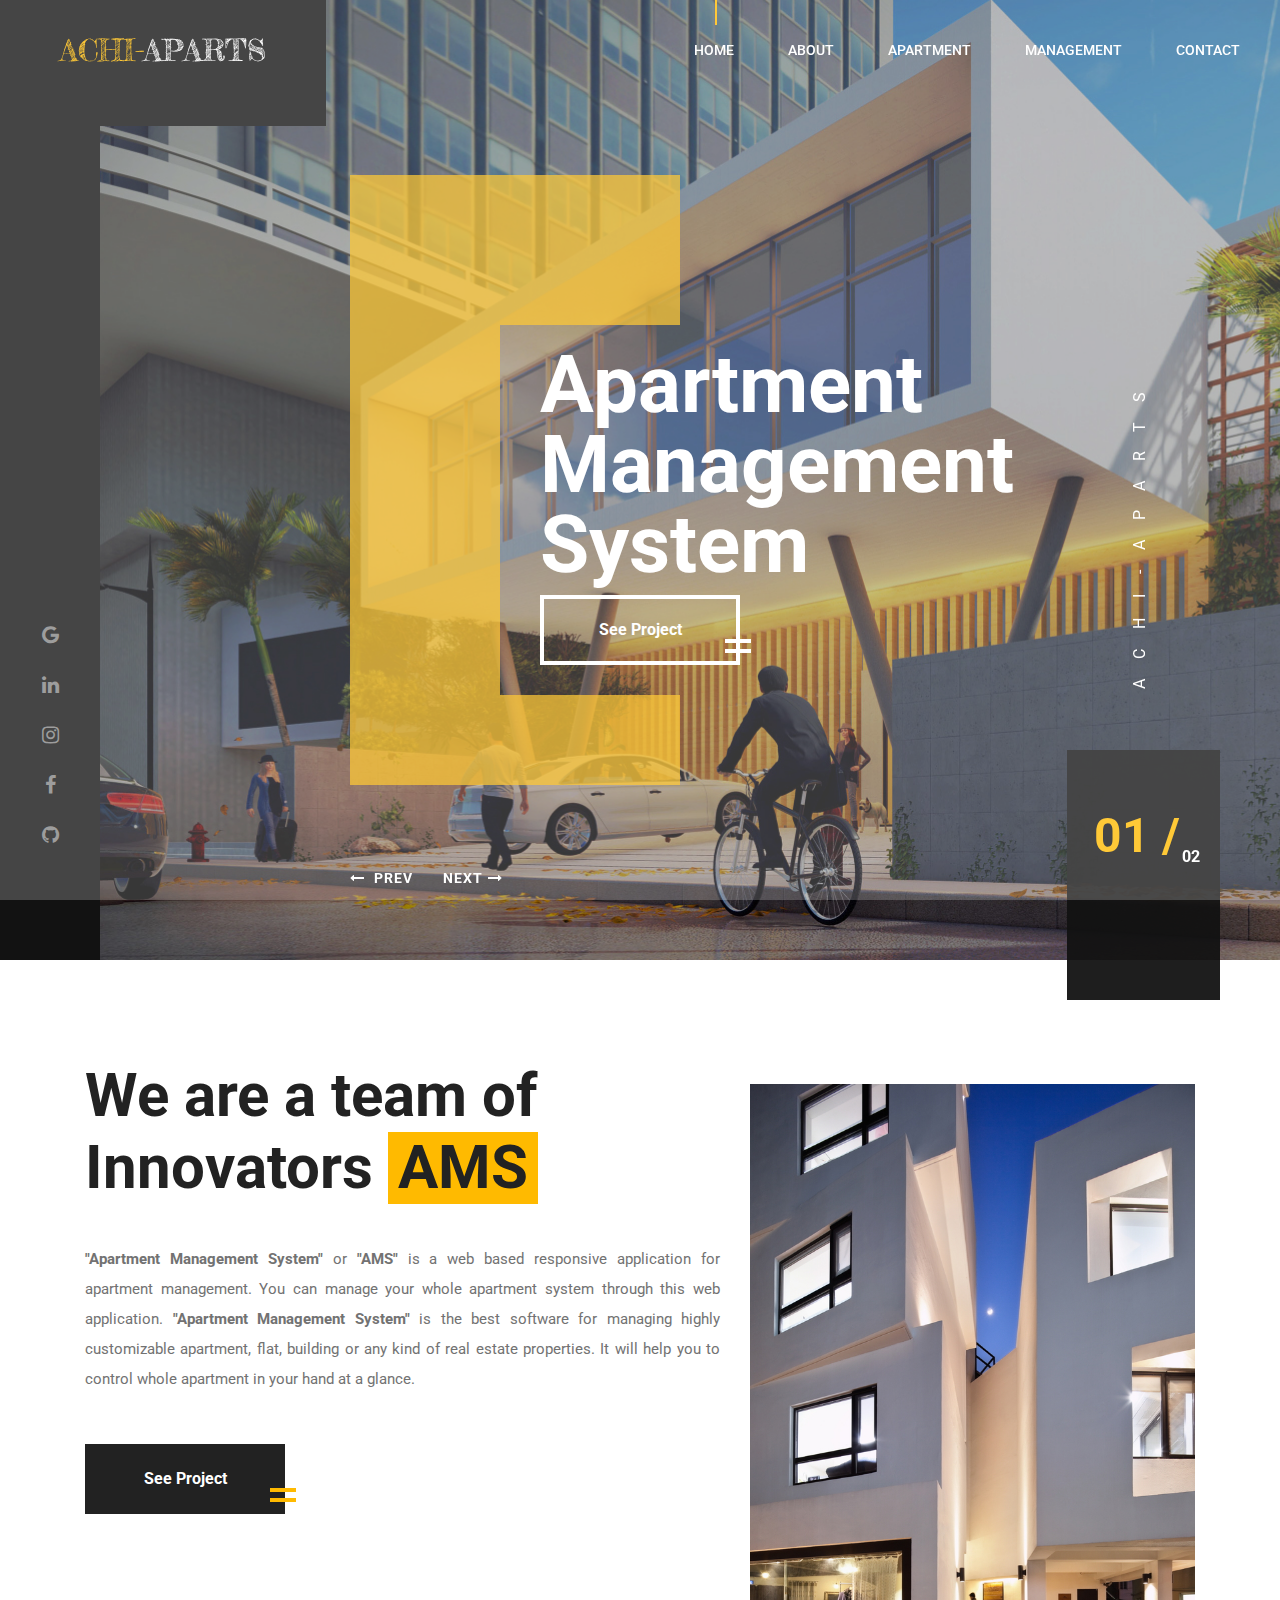
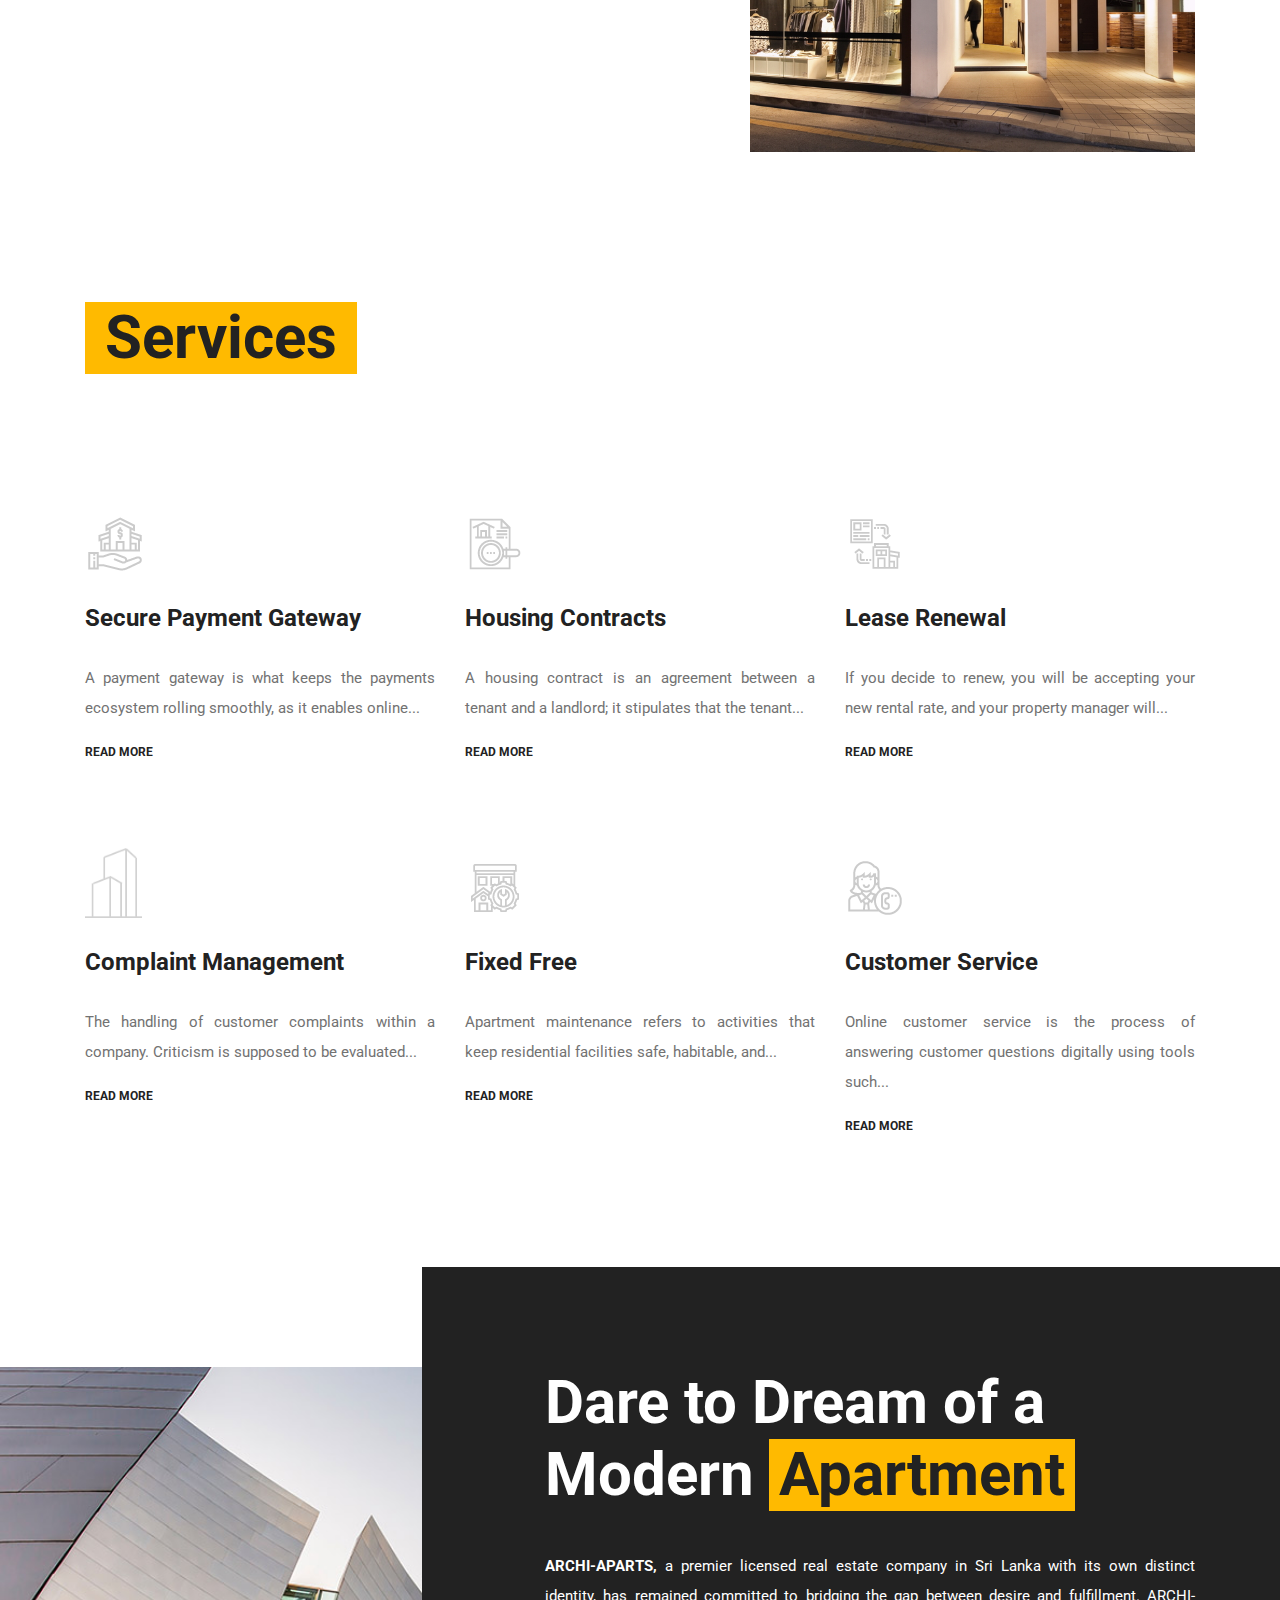
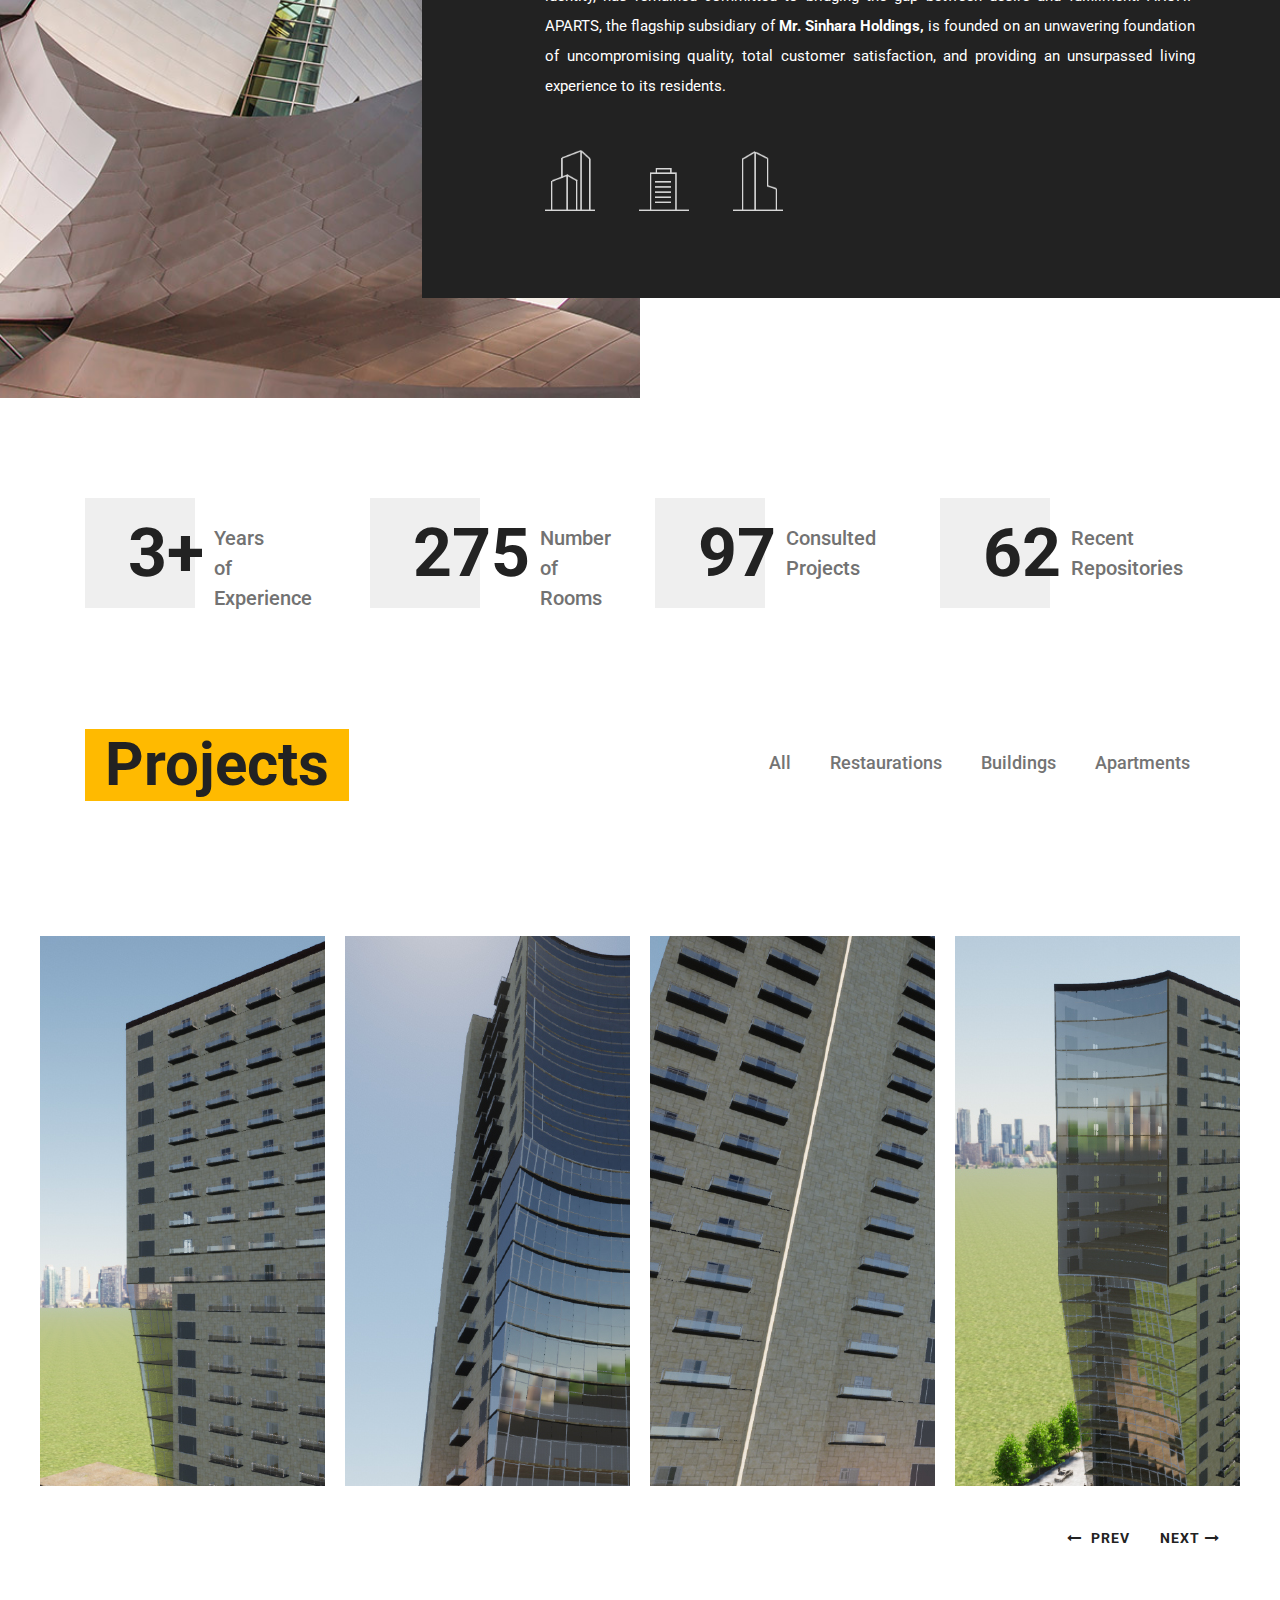
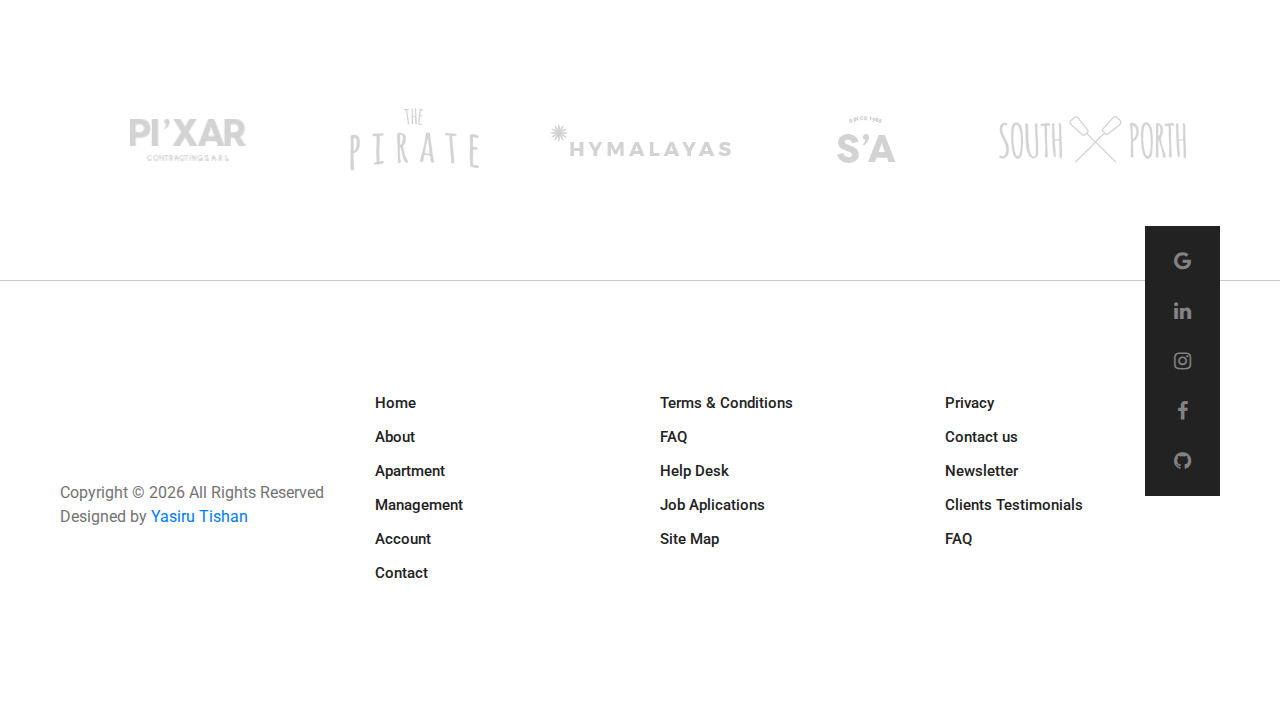
<file: index.html>
<!DOCTYPE html>
<html lang="en">
<head>
<title>ACHI-HOME</title>
	<meta charset="UTF-8">
	<meta name="description" content="Arcade - Architecture Template">
	<meta name="keywords" content="arcade, architecture, onepage, creative, html">
	<meta name="viewport" content="width=device-width, initial-scale=1.0">
	<!-- Favicon -->   
	<link href="img/favicon.ico" rel="shortcut icon"/>

	<!-- Google Fonts -->
	<link href="https://fonts.googleapis.com/css?family=Roboto:300,400,500,700" rel="stylesheet">
	<link href="https://fonts.googleapis.com/css2?family=Fredericka+the+Great&amp;display=swap" rel="stylesheet">

	<!-- Stylesheets -->
	<link rel="stylesheet" href="css/bootstrap.min.css"/>
	<link rel="stylesheet" href="css/font-awesome.min.css"/>
	<link rel="stylesheet" href="css/animate.css"/>
	<link rel="stylesheet" href="css/owl.carousel.css"/>
	<link rel="stylesheet" href="css/style.css"/>


	<!--[if lt IE 9]>
	  <script src="https://oss.maxcdn.com/html5shiv/3.7.2/html5shiv.min.js"></script>
	  <script src="https://oss.maxcdn.com/respond/1.4.2/respond.min.js"></script>
	<![endif]-->

</head>
<body>
	<!-- Page Preloder -->
	<div id="preloder">
		<div class="loader"></div>
	</div>
	
	<!-- Header section start -->   
	<header class="header-area">
		<a href="index.html" class="logo-area" target="_blank">
			<p style="font-family: 'Fredericka the Great', cursive; font-size:30px;"><none style="color:#ffba00;">ACHI-</none><none style="color:#ffffff">APARTS</none></p>  
		</a>
		<div class="nav-switch">
			<i class="fa fa-bars"></i>
		</div>
		<nav class="nav-menu">
			<ul>
				<li class="active"><a href="index.html">Home</a></li>
				<li><a href="about.html">About</a></li>
				<li><a href="apartment.html">Apartment</a></li>
				<li><a href="management.html">Management</a></li>
				<li><a href="contact.html">Contact</a></li>
			</ul>
		</nav>
	</header>
	<!-- Header section end -->   


	<!-- Hero section start -->
	<section class="hero-section">
		<!-- left social link ber -->
		<div class="left-bar">
			<div class="left-bar-content">
				<div class="social-links">
					<a href="mailto:mr.sinhara@gmail.com" target="_blank"><i class="fa fa-google"></i></a>
					<a href="https://www.linkedin.com/company/archi-tect" target="_blank"><i class="fa fa-linkedin"></i></a>
					<a href="https://www.instagram.com/mr.sinhara" target="_blank"><i class="fa fa-instagram"></i></a>
					<a href="https://www.facebook.com/architect.sinhara" target="_blank"><i class="fa fa-facebook"></i></a>
					<a href="https://github.com/mrsinhara" target="_blank"><i class="fa fa-github"></i></a>
				</div>
			</div>
		</div>
		<!-- hero slider area -->
		<div class="hero-slider">
			<div class="hero-slide-item set-bg" data-setbg="img/e.jpg">
				<div class="slide-inner">
					<div class="slide-content">
						<h2>Apartment <br>Management <br>System</h2>
					<a href="#" class="site-btn sb-light">See Project</a>
					</div>	
				</div>
			</div>	
			<div class="hero-slide-item set-bg" data-setbg="img/a.jpg">
				<div class="slide-inner">
					<div class="slide-content">
						<h2>Complaint <br>Management <br>System</h2>
					<a href="#" class="site-btn sb-light">See Project</a>
					</div>	
				</div>
			</div>	
		</div>
		<div class="slide-num-holder" id="snh-1"></div>
		<div class="hero-right-text">ACHI-APARTS</div>
	</section>
	<!-- Hero section end -->


	<!-- Intro section start -->
	<section class="intro-section pt100 pb50">
		<div class="container">
			<div class="row">
				<div class="col-lg-7 intro-text mb-5 mb-lg-0">
					<h2 class="sp-title">We are a team of Innovators <span>AMS</span></h2>
					<p align="justify"><b>"Apartment Management System"</b> or <b>"AMS"</b> is a web based responsive application for apartment management. You can manage your whole apartment system through this web application. <b>"Apartment Management System"</b> is the best software for managing highly customizable apartment, flat, building or any kind of real estate properties. It will help you to control whole apartment in your hand at a glance.</p>
					<a href="#" class="site-btn sb-solid-dark" style="color: white;">See Project</a>
				</div>
				<div class="col-lg-5 pt-4">
					<img src="img/intro.jpg" alt="">
				</div>
			</div>
		</div>
	</section>
	<!-- Intro section end -->


	<!-- Service section start -->
	<section class="service-section spad">
		<div class="container">
			<div class="section-title">
				<h2>Services</h2>
			</div>
			<div class="row">
				<div class="col-lg-4 col-md-6">
					<div class="service-box">
						<div class="sb-icon">
							<div class="sb-img-icon">
								<img src="img/icon/dark/11.png" alt="">
							</div>
						</div>
						<h3>Secure Payment Gateway</h3>
						<p align="justify">A payment gateway is what keeps the payments ecosystem rolling smoothly, as it enables online<span id="dots">...</span><span id="more">  payments for consumers and businesses. If you’re an online merchant, you don’t need to be a payment gateway expert, but it’s worth understanding the basics of how an online payment flows from your customer to your bank account.</span></p>
						<button onclick="myFunction()" id="myBtn" class="readmore">READ MORE</button>
					</div>
				</div>
				<div class="col-lg-4 col-md-6">
					<div class="service-box">
						<div class="sb-icon">
							<div class="sb-img-icon">
								<img src="img/icon/dark/8.png" alt="">
							</div>
						</div>
						<h3>Housing Contracts</h3>
						<p align="justify">A housing contract is an agreement between a tenant and a landlord; it stipulates that the tenant<span id="dots1">...</span><span id="more1"> will pay a certain installment amount for a specified duration, as well as follows certain rules. In exchange, the landlord provides housing and performs services, which could include landscaping and maintenance.</span></p>
						<button onclick="myFunction1()" id="myBtn1" class="readmore">READ MORE</button>
					</div>
				</div>
				<div class="col-lg-4 col-md-6">
					<div class="service-box">
						<div class="sb-icon">
							<div class="sb-img-icon">
								<img src="img/icon/dark/9.png" alt="">
							</div>
						</div>
						<h3>Lease Renewal</h3>
						<p align="justify">If you decide to renew, you will be accepting your new rental rate, and your property manager will<span id="dots2">...</span><span id="more2"> send you a new lease agreement to review and sign. You will not be required to pay any further fees when you renew your lease, such as an application fee, security deposit, or administration fee.</span></p>
						
						<button onclick="myFunction2()" id="myBtn2" class="readmore">READ MORE</button>
					</div>
				</div>
				<div class="col-lg-4 col-md-6">
					<div class="service-box">
						<div class="sb-icon">
							<div class="sb-img-icon">
								<img src="img/icon/dark/4.png" alt="">
							</div>
						</div>
						<h3>Complaint Management</h3>
						<p align="justify">The handling of customer complaints within a company. Criticism is supposed to be evaluated<span id="dots3">...</span><span id="more3"> in a way that is systematic and orderly, and used to create a positive impact. It is also supposed to resolve the issue that prompted the customer's criticism.</span></p>
						<button onclick="myFunction3()" id="myBtn3" class="readmore">READ MORE</button>
					</div>
				</div>
				<div class="col-lg-4 col-md-6">
					<div class="service-box">
						<div class="sb-icon">
							<div class="sb-img-icon">
								<img src="img/icon/dark/10.png" alt="">
							</div>
						</div>
						<h3>Fixed Free</h3>
						<p align="justify">Apartment maintenance refers to activities that keep residential facilities safe, habitable, and<span id="dots4">...</span><span id="more4"> enjoyable. It includes cleaning, groundskeeping, pest control, plumbing, HVAC repairs, and landscaping, among other tasks. Maintenance technicians, apartment supervisors, and apartment managers oversee these routine tasks.</span></p>
						<button onclick="myFunction4()" id="myBtn4" class="readmore">READ MORE</button>
					</div>
				</div>
				<div class="col-lg-4 col-md-6">
					<div class="service-box">
						<div class="sb-icon">
							<div class="sb-img-icon">
								<img src="img/icon/dark/7.png" alt="">
							</div>
						</div>
						<h3>Customer Service</h3>
						<p align="justify">Online customer service is the process of answering customer questions digitally using tools such<span id="dots5">...</span><span id="more5"> as email, social media, live chat, and messaging apps. We provide self-service support, so customers can find their own answers at any time day or night.</span></p>
						<button onclick="myFunction5()" id="myBtn5" class="readmore">READ MORE</button>
					</div>
				</div>
			</div>
		</div>
	</section>
	<!-- Service section end -->



	<!-- CTA section start -->
	<section class="cta-section pt100 pb50">
		<div class="cta-image-box"></div>
		<div class="container">
			<div class="row">
				<div class="col-lg-7 pl-lg-0 offset-lg-5 cta-content">
					<h2 class="sp-title">Dare to Dream of a Modern <span>Apartment</span></h2>
					<p align="justify"><b>ARCHI-APARTS,</b> a premier licensed real estate company in Sri Lanka with its own distinct identity, has remained committed to bridging the gap between desire and fulfillment. ARCHI-APARTS, the flagship subsidiary of <b>Mr. Sinhara Holdings,</b> is founded on an unwavering foundation of uncompromising quality, total customer satisfaction, and providing an unsurpassed living experience to its residents.</p>
					<div class="cta-icons">
						<div class="cta-img-icon">
							<img src="img/icon/light/4.png" alt="">
						</div>
						<div class="cta-img-icon">
							<img src="img/icon/light/5.png" alt="">
						</div>
						<div class="cta-img-icon">
							<img src="img/icon/light/3.png" alt="">
						</div>
					</div>
				</div>
			</div>
		</div>
	</section>
	<!-- CTA section end -->


	<!-- Milestones section Start -->
	<section class="milestones-section spad">
		<div class="container">
			<div class="row">
				<div class="col-lg-3 col-md-6">
					<div class="milestone">
						<h2>3+</h2>
						<p>Years <br>of <br>Experience</p>
					</div>
				</div>
				<div class="col-lg-3 col-md-6">
					<div class="milestone">
						<h2>275</h2>
						<p>Number <br>of <br>Rooms</p>
					</div>
				</div>
				<div class="col-lg-3 col-md-6">
					<div class="milestone">
						<h2>97</h2>
						<p>Consulted<br>Projects</p>
					</div>
				</div>
				<div class="col-lg-3 col-md-6">
					<div class="milestone">
						<h2>62</h2>
						<p>Recent <br>Repositories</p>
					</div>
				</div>
			</div>
		</div>
	</section>
	<!-- Milestones section end -->


	<!-- Projects section start -->
	<div class="projects-section pb50">
		<div class="container">
			<div class="row">
				<div class="col-lg-3">
					<div class="section-title">
						<h1>Projects</h1>
					</div>
				</div>
				<div class="col-lg-9">
					<ul class="projects-filter-nav">
						<li class="btn-filter" data-filter="*">All</li>
						<li class="btn-filter" data-filter=".rest">Restaurations</li>
						<li class="btn-filter" data-filter=".build">Buildings</li>
						<li class="btn-filter" data-filter=".apart">Apartments</li>
					</ul>
				</div>
			</div>
		</div>                      
		<div id="projects-carousel" class="projects-slider">
			<div class="single-project set-bg rest" data-setbg="img/projects/1.jpg">
				<div class="project-content">
					<h2>Biggest <br> Restaurations</h2>
					<p>Jan 19, 2018</p>
					<a href="#" class="seemore">See Project </a>
				</div>
			</div>
			<div class="single-project set-bg build" data-setbg="img/projects/2.jpg">
				<div class="project-content">
					<h2>Office <br> Building</h2>
					<p>Jan 19, 2018</p>
					<a href="#" class="seemore">See Project </a>
				</div>
			</div>
			<div class="single-project set-bg apart" data-setbg="img/projects/3.jpg">
				<div class="project-content">
					<h2>Nice <br> Apartments</h2>
					<p>Jan 19, 2018</p>
					<a href="#" class="seemore">See Project </a>
				</div>
			</div>
			<div class="single-project set-bg rest" data-setbg="img/projects/4.jpg">
				<div class="project-content">
					<h2>Biggest <br> Restaurations</h2>
					<p>Jan 19, 2018</p>
					<a href="#" class="seemore">See Project </a>
				</div>
			</div>
			<div class="single-project set-bg apart" data-setbg="img/projects/2.jpg">
				<div class="project-content">
					<h2>Office <br> Building</h2>
					<p>Jan 19, 2018</p>
					<a href="#" class="seemore">See Project </a>
				</div>
			</div>
		</div>
	</div>
	<!-- Projects section end -->


	<!-- Clients section start -->
	<div class="client-section spad">
		<div class="container">
			<div id="client-carousel" class="client-slider">
				<div class="single-brand">
					<a href="#">
						<img src="img/clients/1.png" alt="">
					</a>
				</div>
				<div class="single-brand">
					<a href="#">
						<img src="img/clients/2.png" alt="">
					</a>
				</div>
				<div class="single-brand">
					<a href="#">
						<img src="img/clients/3.png" alt="">
					</a>
				</div>
				<div class="single-brand">
					<a href="#">
						<img src="img/clients/4.png" alt="">
					</a>
				</div>
				<div class="single-brand">
					<a href="#">
						<img src="img/clients/5.png" alt="">
					</a>
				</div>
			</div>
		</div>
	</div>
	<!-- Clients section end -->


	<!-- Footer section start -->
	<footer class="footer-section">
		<div class="footer-social">
			<div class="social-links">
				<a href="mailto:mr.sinhara@gmail.com" target="_blank"><i class="fa fa-google"></i></a>
				<a href="https://www.linkedin.com/company/archi-tect" target="_blank"><i class="fa fa-linkedin"></i></a>
				<a href="https://www.instagram.com/mr.sinhara" target="_blank"><i class="fa fa-instagram"></i></a>
				<a href="https://www.facebook.com/architect.sinhara" target="_blank"><i class="fa fa-facebook"></i></a>
				<a href="https://github.com/mrsinhara" target="_blank"><i class="fa fa-github"></i></a>
			</div>
		</div>
		<div class="container">
			<div class="row">
				<div class="col-lg-9 offset-lg-3">
					<div class="row">
						<div class="col-md-4">
							<div class="footer-item">
								<ul>
									<li><a href="index.html" target="_blank">Home</a></li>
									<li><a href="about.html" target="_blank">About</a></li>
									<li><a href="apartment.html" target="_blank">Apartment</a></li>
									<li><a href="management.html" target="_blank">Management</a></li>
									<li><a href="account.html" target="_blank">Account</a></li>
									<li><a href="contact.html" target="_blank">Contact</a></li>
								</ul>
							</div>
						</div>
						<div class="col-md-4">
							<div class="footer-item">
								<ul>
									<li><a href="#">Terms &amp; Conditions</a></li>
									<li><a href="#">FAQ</a></li>
									<li><a href="#">Help Desk</a></li>
									<li><a href="#">Job Aplications</a></li>
									<li><a href="#">Site Map</a></li>
								</ul>
							</div>
						</div>
						<div class="col-md-4">
							<div class="footer-item">
								<ul>
									<li><a href="#">Privacy</a></li>
									<li><a href="#">Contact us</a></li>
									<li><a href="#">Newsletter</a></li>
									<li><a href="#">Clients Testimonials</a></li>
									<li><a href="#">FAQ</a></li>
								</ul>
							</div>
						</div>
					</div>
				</div>
			</div>
		</div>

		<!-- Link back to Colorlib can't be removed. Template is licensed under CC BY 3.0. -->
		<div class="copyright">Copyright &copy; <script>document.write(new Date().getFullYear());</script> All Rights Reserved  <br>Designed by <a href="https://www.yasirutishan.com" target="_blank">Yasiru Tishan</a></div>
    <!-- Link back to Colorlib can't be removed. Template is licensed under CC BY 3.0. -->

	</footer>
	<!-- Footer section end -->




	<!--====== Javascripts & Jquery ======-->
	<script src="js/jquery-2.1.4.min.js"></script>
	<script src="js/bootstrap.min.js"></script>
	<script src="js/isotope.pkgd.min.js"></script>
	<script src="js/owl.carousel.min.js"></script>
	<script src="js/jquery.owl-filter.js"></script>
	<script src="js/magnific-popup.min.js"></script>
	<script src="js/circle-progress.min.js"></script>
	<script src="js/main.js"></script>
</body>
</html>
</file>
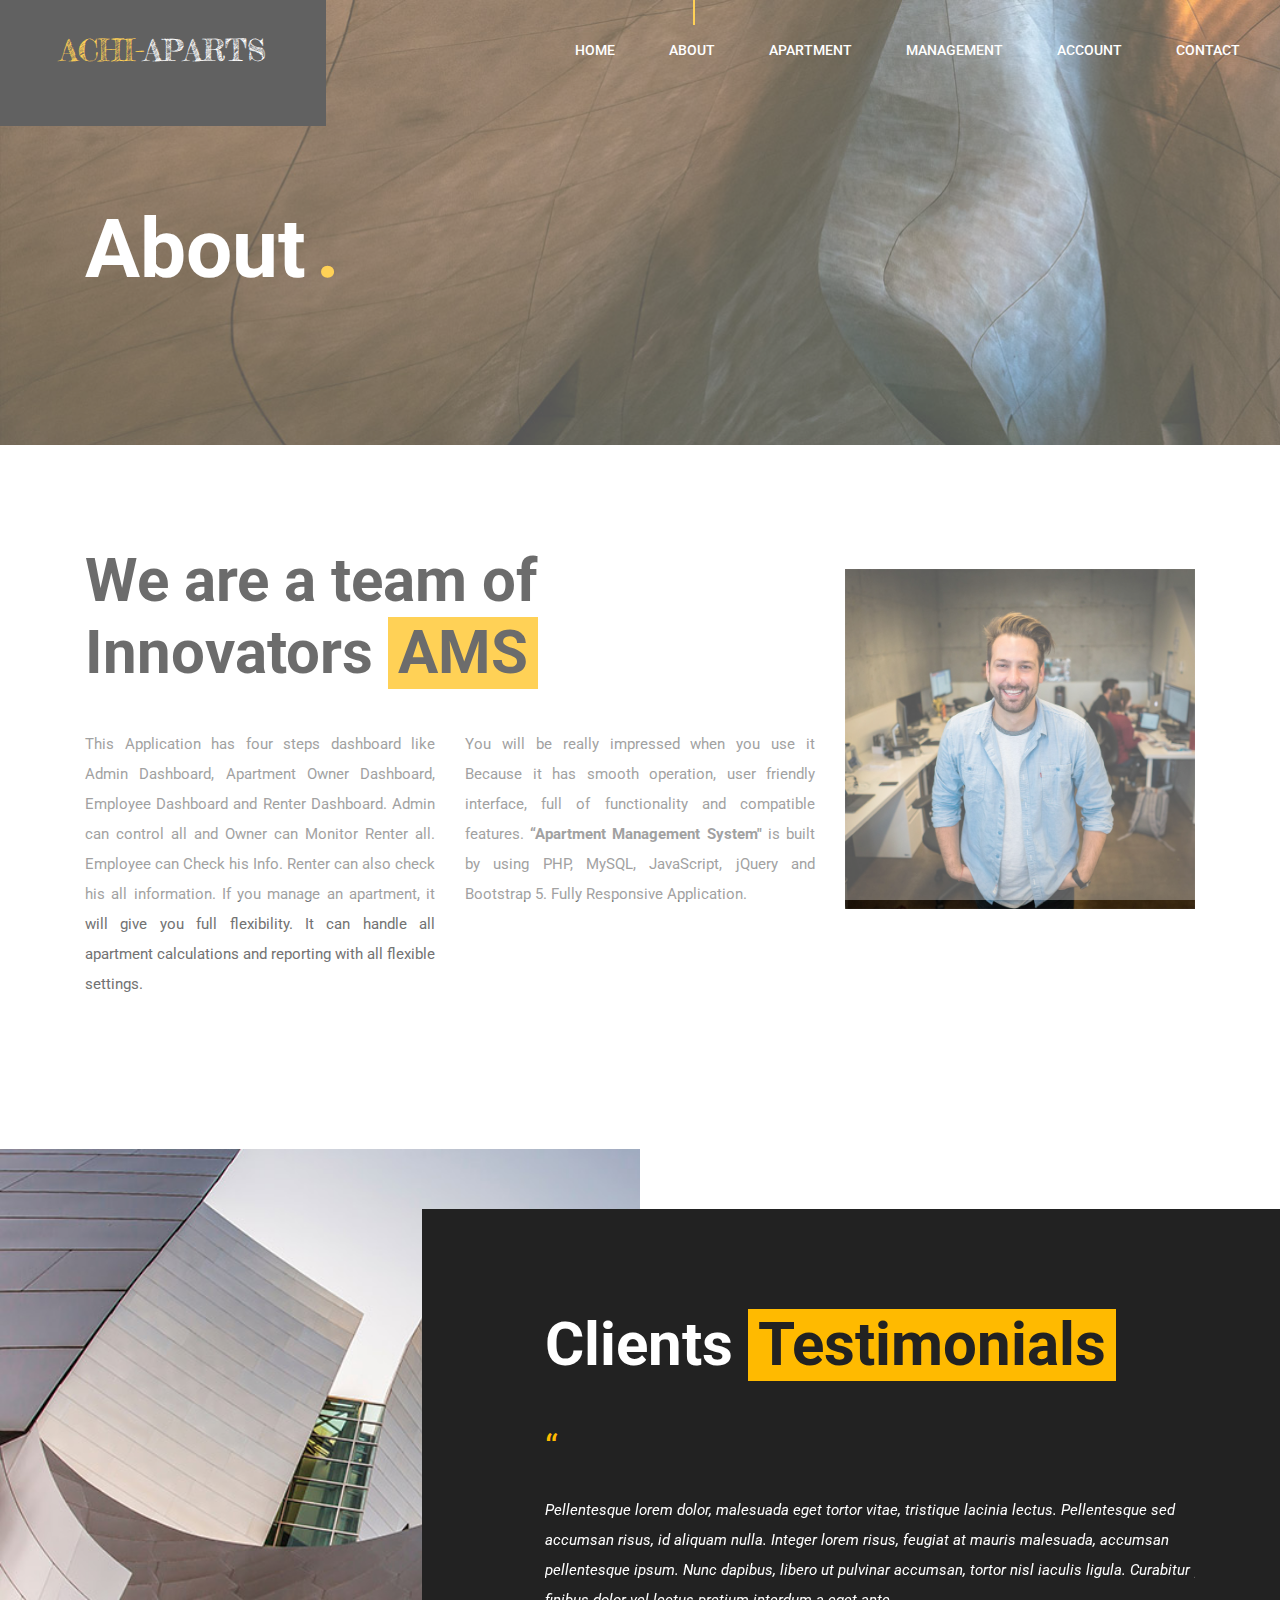
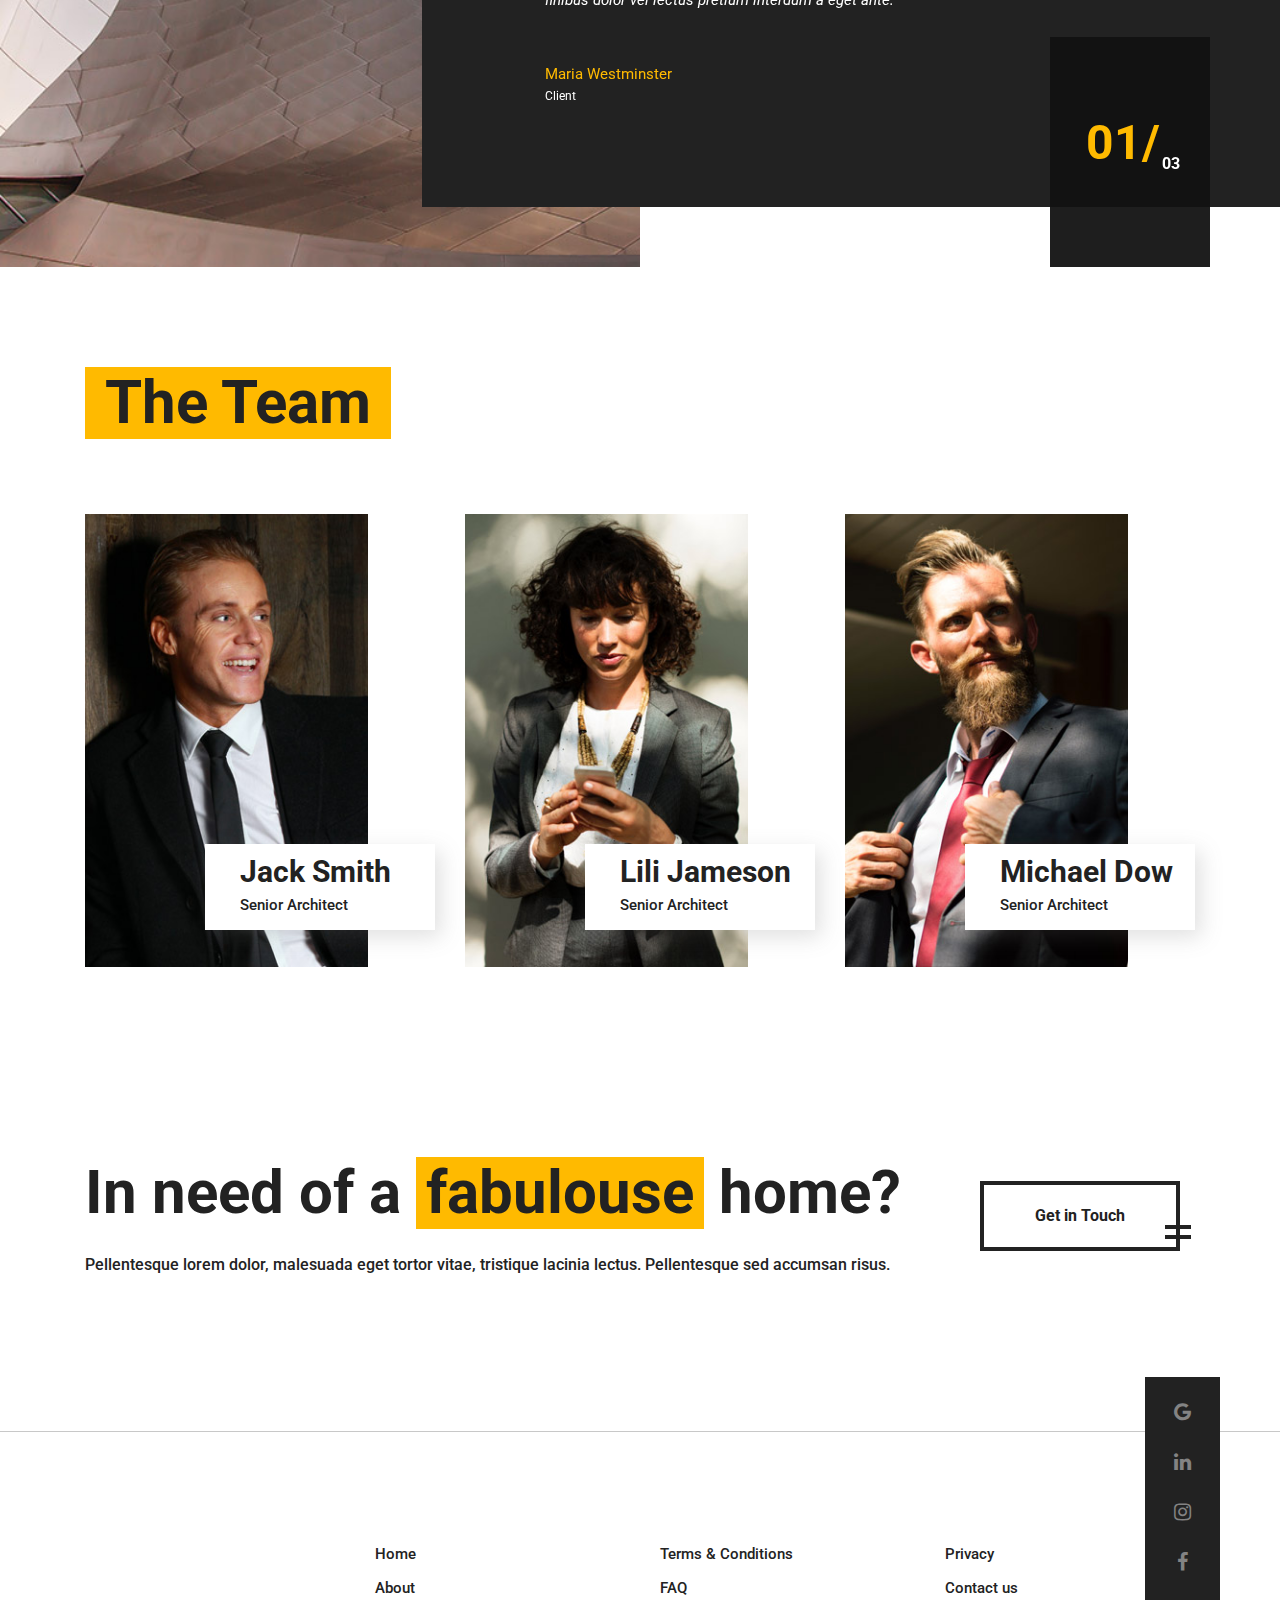
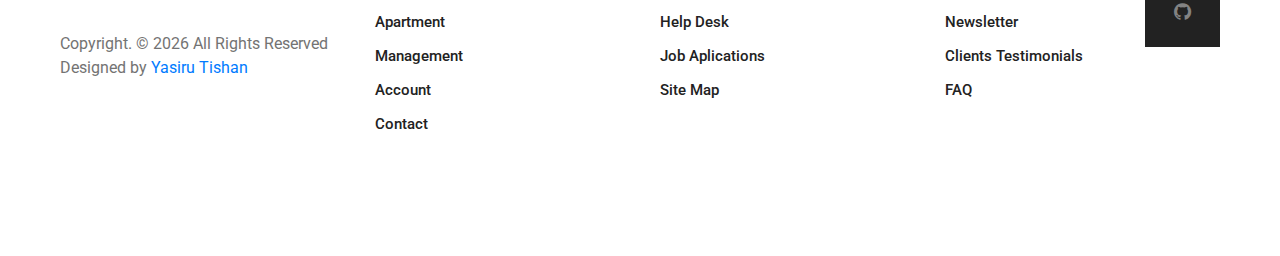
<file: about.html>
<!DOCTYPE html>
<html lang="en">
<head>
	<title>ACHI-ABOUT</title>
	<meta charset="UTF-8">
	<meta name="description" content="Arcade - Architecture Template">
	<meta name="keywords" content="arcade, architecture, onepage, creative, html">
	<meta name="viewport" content="width=device-width, initial-scale=1.0">
	<!-- Favicon -->   
	<link href="img/logo/favicon.ico" rel="shortcut icon"/>

	<!-- Google Fonts -->
	<link href="https://fonts.googleapis.com/css?family=Roboto:300,400,500,700" rel="stylesheet">
	<link href="https://fonts.googleapis.com/css2?family=Fredericka+the+Great&display=swap" rel="stylesheet">

	<!-- Stylesheets -->
	<link rel="stylesheet" href="css/bootstrap.min.css"/>
	<link rel="stylesheet" href="css/font-awesome.min.css"/>
	<link rel="stylesheet" href="css/animate.css"/>
	<link rel="stylesheet" href="css/owl.carousel.css"/>
	<link rel="stylesheet" href="css/style.css"/>


	<!--[if lt IE 9]>
	  <script src="https://oss.maxcdn.com/html5shiv/3.7.2/html5shiv.min.js"></script>
	  <script src="https://oss.maxcdn.com/respond/1.4.2/respond.min.js"></script>
	<![endif]-->

</head>
<body>
	<!-- Page Preloder -->
	<div id="preloder">
		<div class="loader"></div>
	</div>
	
<!-- Header section start -->   
<header class="header-area">
	<a href="index.html" class="logo-area"target="_blank">
		<p style="font-family: 'Fredericka the Great', cursive; font-size:30px;"><none style=color:#ffba00;></span>ACHI-</none><none style=color:#ffffff></span>APARTS</none></p>  
	</a>
	<div class="nav-switch">
		<i class="fa fa-bars"></i>
	</div>
	<nav class="nav-menu">
		<ul>
			<li><a href="index.html">Home</a></li>
			<li class="active"><a href="about.html">About</a></li>
			<li><a href="apartment.html">Apartment</a></li>
			<li><a href="management.html">Management</a></li>
			<li><a href="account.html">Account</a></li>
			<li><a href="contact.html">Contact</a></li>

		</ul>
	</nav>
</header>
<!-- Header section end -->    


	<!-- Page header section start -->
	<section class="page-header-section set-bg" data-setbg="img/header-bg.jpg">
		<div class="container">
			<h1 class="header-title">About<span>.</span></h1>
		</div>
	</section>
	<!-- Page header section end -->



	<!-- Intro section start -->
	<section class="intro-section spad">
		<div class="container">
			<div class="row">
				<div class="col-lg-8 intro-text">
					<h1>We are a team of Innovators <span>AMS</span></h2>
					<div class="row">
						<div class="col-md-6">
							<p align="justify">This Application has four steps dashboard like Admin Dashboard, Apartment Owner Dashboard, Employee Dashboard and Renter Dashboard. Admin can control all and Owner can Monitor Renter all. Employee can Check his Info. Renter can also check his all information. If you manage an apartment, it will give you full flexibility. It can handle all apartment calculations and reporting with all flexible settings.</p>
						</div>
						<div class="col-md-6">
							<p align="justify">You will be really impressed when you use it Because it has smooth operation, user friendly interface, full of functionality and compatible features. <b>“Apartment Management System"</b> is built by using PHP, MySQL, JavaScript, jQuery and Bootstrap 5. Fully Responsive Application.</p>
						</div>
					</div>
				</div>
				<div class="col-lg-4 pt-4">
					<img src="img/about.jpg" alt="">
				</div>
			</div>
		</div>
	</section>
	<!-- Intro section end -->


	<!-- Testimonials section start -->
	<section class="testimonials-section spad">
		<div class="testimonials-image-box"></div>
		<div class="container">
			<div class="row">
				<div class="col-lg-7 pl-lg-0 offset-lg-5 cta-content">
					<h1>Clients <span>Testimonials</span></h1>
					<div class="qut">“</div>
					<div class="testimonials-slider" id="test-slider">
						<div class="ts-item">
							<p>Pellentesque lorem dolor, malesuada eget tortor vitae, tristique lacinia lectus. Pellentesque sed accumsan risus, id aliquam nulla. Integer lorem risus, feugiat at mauris malesuada, accumsan pellentesque ipsum. Nunc dapibus, libero ut pulvinar accumsan, tortor nisl iaculis ligula. Curabitur finibus dolor vel lectus pretium interdum a eget ante. </p>
							<h4>Maria Westminster</h4>
							<span>Client</span>
						</div>
						<div class="ts-item">
							<p>Pellentesque lorem dolor, malesuada eget tortor vitae, tristique lacinia lectus. Pellentesque sed accumsan risus, id aliquam nulla. Integer lorem risus, feugiat at mauris malesuada, accumsan pellentesque ipsum. Nunc dapibus, libero ut pulvinar accumsan, tortor nisl iaculis ligula. Curabitur finibus dolor vel lectus pretium interdum a eget ante. </p>
							<h4>Maria Westminster</h4>
							<span>Client</span>
						</div>
						<div class="ts-item">
							<p>Pellentesque lorem dolor, malesuada eget tortor vitae, tristique lacinia lectus. Pellentesque sed accumsan risus, id aliquam nulla. Integer lorem risus, feugiat at mauris malesuada, accumsan pellentesque ipsum. Nunc dapibus, libero ut pulvinar accumsan, tortor nisl iaculis ligula. Curabitur finibus dolor vel lectus pretium interdum a eget ante. </p>
							<h4>Maria Westminster</h4>
							<span>Client</span>
						</div>
					</div>
					<div class="slide-num-holder test-slider" id="snh-2"></div>
				</div>
			</div>
		</div>
	</section>
	<!-- Testimonials section end -->



	<!-- Team section start -->
	<section class="team-section spad">
		<div class="container">
			<div class="section-title mb100">
				<h1>The Team</h1>
			</div>
			<div class="row">
				<div class="col-lg-4 col-md-6">
					<div class="team-member">
						<img src="img/team/1.jpg" alt="">
						<div class="member-info">
							<h2>Jack Smith</h2>
							<p>Senior Architect</p>
						</div>
					</div>
				</div>
				<div class="col-lg-4 col-md-6">
					<div class="team-member">
						<img src="img/team/2.jpg" alt="">
						<div class="member-info">
							<h2>Lili Jameson</h2>
							<p>Senior Architect</p>
						</div>
					</div>
				</div>
				<div class="col-lg-4 col-md-6">
					<div class="team-member">
						<img src="img/team/3.jpg" alt="">
						<div class="member-info">
							<h2>Michael Dow</h2>
							<p>Senior Architect</p>
						</div>
					</div>
				</div>
			</div>
		</div>
	</section>
	<!-- Team section end -->


	<section class="promo-section">
		<div class="container">
			<div class="row">
				<div class="col-lg-9 promo-text">
					<h1>In need of a <span>fabulouse</span> home?</h1>
					<p>Pellentesque lorem dolor, malesuada eget tortor vitae, tristique lacinia lectus. Pellentesque sed accumsan risus.</p>
				</div>
				<div class="col-lg-3 text-lg-right">
					<a href="#" class="site-btn sb-dark mt-4">Get in Touch</a>
				</div>
			</div>
		</div>
	</section>




	<!-- Footer section start -->
	<footer class="footer-section">
		<div class="footer-social">
			<div class="social-links">
				<a href="mailto:mr.sinhara@gmail.com"target="_blank"><i class="fa fa-google"></i></a>
				<a href="https://www.linkedin.com/company/archi-tect"target="_blank"><i class="fa fa-linkedin"></i></a>
				<a href="https://www.instagram.com/mr.sinhara"target="_blank"><i class="fa fa-instagram"></i></a>
				<a href="https://www.facebook.com/architect.sinhara"target="_blank"><i class="fa fa-facebook"></i></a>
				<a href="https://github.com/mrsinhara"target="_blank"><i class="fa fa-github"></i></a>
			</div>
		</div>
		<div class="container">
			<div class="row">
				<div class="col-lg-9 offset-lg-3">
					<div class="row">
						<div class="col-md-4">
							<div class="footer-item">
								<ul>
									<li><a href="index.html"target="_blank">Home</a></li>
									<li><a href="about.html"target="_blank">About</a></li>
									<li><a href="apartment.html"target="_blank">Apartment</a></li>
									<li><a href="management.html"target="_blank">Management</a></li>
									<li><a href="account.html"target="_blank">Account</a></li>
									<li><a href="contact.html"target="_blank">Contact</a></li>
								</ul>
							</div>
						</div>
						<div class="col-md-4">
							<div class="footer-item">
								<ul>
									<li><a href="#">Terms & Conditions</a></li>
									<li><a href="#">FAQ</a></li>
									<li><a href="#">Help Desk</a></li>
									<li><a href="#">Job Aplications</a></li>
									<li><a href="#">Site Map</a></li>
								</ul>
							</div>
						</div>
						<div class="col-md-4">
							<div class="footer-item">
								<ul>
									<li><a href="#">Privacy</a></li>
									<li><a href="#">Contact us</a></li>
									<li><a href="#">Newsletter</a></li>
									<li><a href="#">Clients Testimonials</a></li>
									<li><a href="#">FAQ</a></li>
								</ul>
							</div>
						</div>
					</div>
				</div>
			</div>
		</div>
		<!-- Link back to Colorlib can't be removed. Template is licensed under CC BY 3.0. -->
		<div class="copyright">Copyright. &copy; <script>document.write(new Date().getFullYear());</script> All Rights Reserved  <br>Designed by <a href="https://www.yasirutishan.com" target="_blank">Yasiru Tishan</a></div>
    <!-- Link back to Colorlib can't be removed. Template is licensed under CC BY 3.0. -->
	</footer>
	<!-- Footer section end -->



	<!--====== Javascripts & Jquery ======-->
	<script src="js/jquery-2.1.4.min.js"></script>
	<script src="js/bootstrap.min.js"></script>
	<script src="js/isotope.pkgd.min.js"></script>
	<script src="js/owl.carousel.min.js"></script>
	<script src="js/jquery.owl-filter.js"></script>
	<script src="js/magnific-popup.min.js"></script>
	<script src="js/circle-progress.min.js"></script>
	<script src="js/main.js"></script>
</body>
</html>
</file>
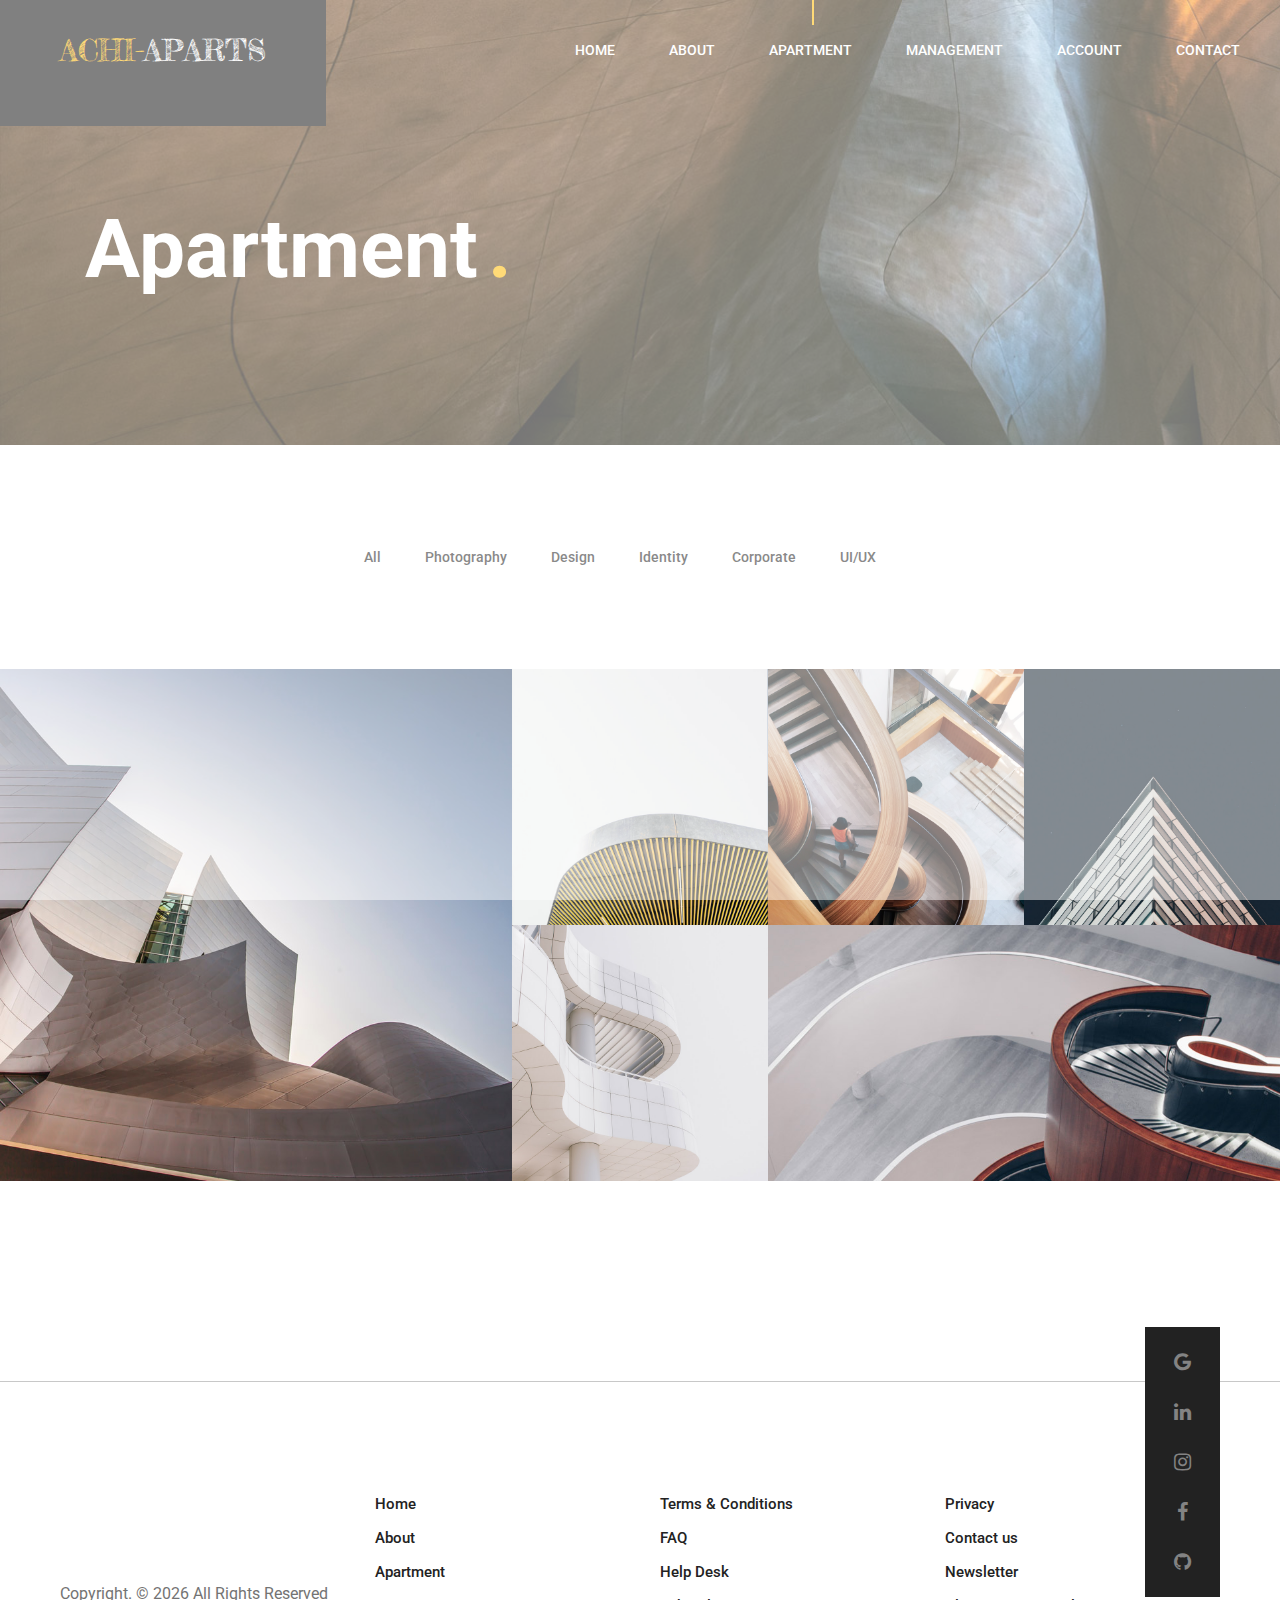
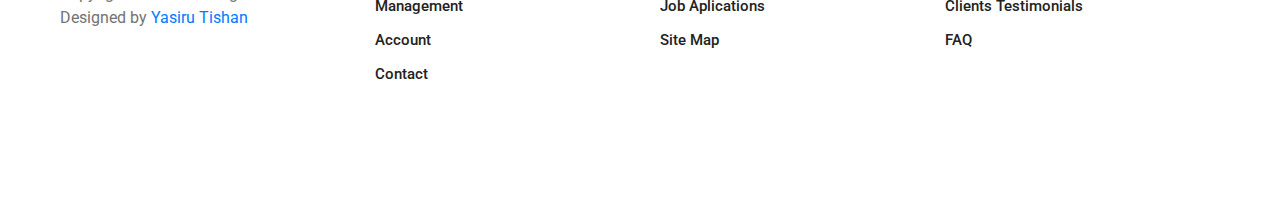
<file: apartment.html>
<!DOCTYPE html>
<html lang="en">
<head>
	<title>ACHI-APARTMENT</title>
	<meta charset="UTF-8">
	<meta name="description" content="Arcade - Architecture Template">
	<meta name="keywords" content="arcade, architecture, onepage, creative, html">
	<meta name="viewport" content="width=device-width, initial-scale=1.0">
	<!-- Favicon -->   
	<link href="img/logo/favicon.ico" rel="shortcut icon"/>

	<!-- Google Fonts -->
	<link href="https://fonts.googleapis.com/css?family=Roboto:300,400,500,700" rel="stylesheet">
	<link href="https://fonts.googleapis.com/css2?family=Fredericka+the+Great&display=swap" rel="stylesheet">

	<!-- Stylesheets -->
	<link rel="stylesheet" href="css/bootstrap.min.css"/>
	<link rel="stylesheet" href="css/font-awesome.min.css"/>
	<link rel="stylesheet" href="css/animate.css"/>
	<link rel="stylesheet" href="css/magnific-popup.css"/>
	<link rel="stylesheet" href="css/owl.carousel.css"/>
	<link rel="stylesheet" href="css/style.css"/>


	<!--[if lt IE 9]>
	  <script src="https://oss.maxcdn.com/html5shiv/3.7.2/html5shiv.min.js"></script>
	  <script src="https://oss.maxcdn.com/respond/1.4.2/respond.min.js"></script>
	<![endif]-->

</head>
<body>
	<!-- Page Preloder -->
	<div id="preloder">
		<div class="loader"></div>
	</div>
	
	<!-- Header section start -->   
	<header class="header-area">
		<a href="index.html" class="logo-area"target="_blank">
			<p style="font-family: 'Fredericka the Great', cursive; font-size:30px;"><none style=color:#ffba00;></span>ACHI-</none><none style=color:#ffffff></span>APARTS</none></p>  
		</a>
		<div class="nav-switch">
			<i class="fa fa-bars"></i>
		</div>
		<nav class="nav-menu">
			<ul>
				<li><a href="index.html">Home</a></li>
				<li><a href="about.html">About</a></li>
				<li class="active"><a href="apartment.html">Apartment</a></li>
				<li><a href="management.html">Management</a></li>
				<li><a href="account.html">Account</a></li>
				<li><a href="contact.html">Contact</a></li>

			</ul>
		</nav>
	</header>
	<!-- Header section end -->   


	<!-- Page header section start -->
	<section class="page-header-section set-bg" data-setbg="img/header-bg.jpg">
		<div class="container">
			<h1 class="header-title">Apartment<span>.</span></h1>
		</div>
	</section>
	<!-- Page header section end -->


	<!-- Page section start -->
	<div class="page-section spad">
		<div class="container">
			<center>
			<!-- portfolio filter menu -->
			<ul class="portfolio-filter">
				<li class="filter" data-filter="*">All</li>
				<li class="filter" data-filter=".photo">Photography</li>
				<li class="filter" data-filter=".design">Design</li>
				<li class="filter" data-filter=".iden">Identity</li>
				<li class="filter" data-filter=".corp">Corporate</li>
				<li class="filter" data-filter=".uxui">UI/UX</li>
			</ul>
		</center>
		</div>
		<!-- portfolio items -->
		<div class="portfolio-warp spad">
			<div id="portfolio">
				<div class="grid-sizer"></div>
				<!-- portfolio item -->
				<div class="grid-item set-bg grid-wide photo" data-setbg="img/portfolio/1.jpg"><a class="img-popup" href="img/portfolio/1.jpg"></a></div>
				<!-- portfolio item -->
				<div class="grid-item set-bg design corp" data-setbg="img/portfolio/2.jpg"><a class="img-popup" href="img/portfolio/2.jpg"></a></div>
				<!-- portfolio item -->
				<div class="grid-item set-bg iden photo uxui" data-setbg="img/portfolio/3.jpg"><a class="img-popup" href="img/portfolio/3.jpg"></a></div>
				<!-- portfolio item -->
				<div class="grid-item set-bg corp design" data-setbg="img/portfolio/4.jpg"><a class="img-popup" href="img/portfolio/4.jpg"></a></div>
				<!-- portfolio item -->
				<div class="grid-item set-bg uxui iden" data-setbg="img/portfolio/5.jpg"><a class="img-popup" href="img/portfolio/5.jpg"></a></div>
				<!-- portfolio item -->
				<div class="grid-item set-bg grid-long design corp" data-setbg="img/portfolio/6.jpg"><a class="img-popup" href="img/portfolio/6.jpg"></a></div>
			</div>
		</div>
	</div>
	<!-- Page section end -->



	<!-- Footer section start -->
	<footer class="footer-section">
		<div class="footer-social">
			<div class="social-links">
				<a href="mailto:mr.sinhara@gmail.com"target="_blank"><i class="fa fa-google"></i></a>
				<a href="https://www.linkedin.com/company/archi-tect"target="_blank"><i class="fa fa-linkedin"></i></a>
				<a href="https://www.instagram.com/mr.sinhara"target="_blank"><i class="fa fa-instagram"></i></a>
				<a href="https://www.facebook.com/architect.sinhara"target="_blank"><i class="fa fa-facebook"></i></a>
				<a href="https://github.com/mrsinhara"target="_blank"><i class="fa fa-github"></i></a>
			</div>
		</div>
		<div class="container">
			<div class="row">
				<div class="col-lg-9 offset-lg-3">
					<div class="row">
						<div class="col-md-4">
							<div class="footer-item">
								<ul>
									<li><a href="index.html"target="_blank">Home</a></li>
									<li><a href="about.html"target="_blank">About</a></li>
									<li><a href="apartment.html"target="_blank">Apartment</a></li>
									<li><a href="management.html"target="_blank">Management</a></li>
									<li><a href="account.html"target="_blank">Account</a></li>
									<li><a href="contact.html"target="_blank">Contact</a></li>
								</ul>
							</div>
						</div>
						<div class="col-md-4">
							<div class="footer-item">
								<ul>
									<li><a href="#">Terms & Conditions</a></li>
									<li><a href="#">FAQ</a></li>
									<li><a href="#">Help Desk</a></li>
									<li><a href="#">Job Aplications</a></li>
									<li><a href="#">Site Map</a></li>
								</ul>
							</div>
						</div>
						<div class="col-md-4">
							<div class="footer-item">
								<ul>
									<li><a href="#">Privacy</a></li>
									<li><a href="#">Contact us</a></li>
									<li><a href="#">Newsletter</a></li>
									<li><a href="#">Clients Testimonials</a></li>
									<li><a href="#">FAQ</a></li>
								</ul>
							</div>
						</div>
					</div>
				</div>
			</div>
		</div>
		<!-- Link back to Colorlib can't be removed. Template is licensed under CC BY 3.0. -->
		<div class="copyright">Copyright. &copy; <script>document.write(new Date().getFullYear());</script> All Rights Reserved  <br>Designed by <a href="https://www.yasirutishan.com" target="_blank">Yasiru Tishan</a></div>
    <!-- Link back to Colorlib can't be removed. Template is licensed under CC BY 3.0. -->
	</footer>
	<!-- Footer section end -->



	<!--====== Javascripts & Jquery ======-->
	<script src="js/jquery-2.1.4.min.js"></script>
	<script src="js/bootstrap.min.js"></script>
	<script src="js/isotope.pkgd.min.js"></script>
	<script src="js/owl.carousel.min.js"></script>
	<script src="js/jquery.owl-filter.js"></script>
	<script src="js/magnific-popup.min.js"></script>
	<script src="js/circle-progress.min.js"></script>
	<script src="js/main.js"></script>
</body>
</html>
</file>
<file: css/style.css>
/* =================================
------------------------------------
  Arcade - Architecture
  Version: 1.0
 ------------------------------------ 
 ====================================*/





/*----------------------------------------*/
/* Template default CSS
/*----------------------------------------*/
html,
body {
	height: 100%;
	font-family: 'Roboto', sans-serif;
}

h1,
h2,
h3,
h4,
h5,
h6 {
	color: #222222;
	margin: 0;
	margin-bottom: 10px;
	font-weight: 700;
}

h1 {
	font-size: 60px;
	margin-bottom: 40px;
}

h1 span {
	background: #ffba00;
	padding: 0 10px;
	color: #222222;
	display: inline-block;
}

h2 {
	font-size: 36px;
}

h3 {
	font-size: 24px;
	margin-bottom: 30px;
}

h4 {
	font-size: 15px;
}

p {
	font-size: 15px;
	color: #727272;
	line-height: 2;
}

img {
	max-width: 100%;
}

input:focus,
select:focus,
button:focus,
textarea:focus {
	outline: none;
}

a:hover,
a:focus {
	text-decoration: none;
	outline: none;
}

ul,
ol {
	padding: 0;
	margin: 0;
}

/*------------------------
  Helper css
--------------------------*/
.sp-title {
	font-size: 60px;
	margin-bottom: 40px;
}

.sp-title span {
	background: #ffba00;
	padding: 0 10px;
	color: #222222;
	display: inline-block;
}

.pt100 {
	padding-top: 100px;
}

.pb100 {
	padding-bottom: 100px;
}

.pt50 {
	padding-top: 50px;
}

.pb50 {
	padding-bottom: 50px;
}

.mb100 {
	margin-bottom: 100px;
}

.spad {
	padding: 100px 0;
}

.section-title {
	margin-bottom: 75px;
}

.section-title h1,
.section-title h2 {
	display: inline-block;
	background: #ffba00;
	padding: 0 20px;
	margin-bottom: 0;
	font-size: 60px;
}

.set-bg {
	background-size: cover;
	background-repeat: no-repeat;
}

/*------------------------
  Common element css
--------------------------*/
/*=== Preloder ===*/
#preloder {
	position: fixed;
	width: 100%;
	height: 100%;
	top: 0;
	left: 0;
	z-index: 999999;
	background: #fff;
}

.loader {
	width: 30px;
	height: 30px;
	border: 3px solid #000;
	position: absolute;
	top: 50%;
	left: 50%;
	margin-top: -13px;
	margin-left: -13px;
	border-radius: 60px;
	border-left-color: transparent;
	animation: loader 0.8s linear infinite;
	-webkit-animation: loader 0.8s linear infinite;
	}

@keyframes loader {
	0% {
		transform: rotate(0deg);
	}
	50% {
		transform: rotate(180deg);
	}
	100% {
		transform: rotate(360deg);
	}
}

@-webkit-keyframes loader {
	0% {
		-webkit-transform: rotate(0deg);
	}
	50% {
		-webkit-transform: rotate(180deg);
	}
	100% {
		-webkit-transform: rotate(360deg);
	}
}
.site-btn {
	display: inline-block;
	font-weight: 700;
	border: 4px solid;
	min-width: 200px;
	text-align: center;
	padding: 19px 0;
	position: relative;
	background-color: transparent;
	margin-right: 15px;
	z-index: 1;
}

.site-btn:after,
.site-btn:before {
	position: absolute;
	content: "";
	width: 26px;
	height: 4px;
	right: -15px;
}

.site-btn:after {
	bottom: 8px;
}

.site-btn:before {
	bottom: 18px;
}

.site-btn.sb-light {
	color: #fff;
}

.site-btn.sb-light:after,
.site-btn.sb-light:before {
	background: #fff;
}

.site-btn.sb-dark {
	color: #222222;
}

.site-btn.sb-dark:after,
.site-btn.sb-dark:before {
	background: #222222;
}

.site-btn.sb-solid-color {
	background: #ffba00;
	border-color: #ffba00;
}

.site-btn.sb-solid-color:after,
.site-btn.sb-solid-color:before {
	background: #222222;
}

.site-btn.sb-solid-dark {
	background: #222;
	border-color: #222;
	color: #ffba00;
}

.site-btn.sb-solid-dark:after,
.site-btn.sb-solid-dark:before {
	background: #ffba00;
}

.element {
	margin-bottom: 100px;
}

/*===  Accordion ===*/
.accordion-area .panel {
	margin-bottom: 15px;
}

.accordion-area .panel-header {
	background: #f0f0f0;
	display: block;
	padding: 12px 50px;
	font-size: 14px;
	font-weight: 700;
	position: relative;
	-webkit-transition: all 0.4s ease-out 0s;
	-o-transition: all 0.4s ease-out 0s;
	transition: all 0.4s ease-out 0s;
}

.accordion-area .panel-header.active {
	background: #ffba00;
}

.accordion-area .panel-header.active .panel-link:after {
	content: "-";
}

.accordion-area .panel-header.active .panel-link.collapsed:after {
	content: "+";
}

.accordion-area .panel-link {
	position: absolute;
	right: 0;
	top: 0;
	height: 100%;
	width: 50px;
	background: #ffba00;
	border: none;
	cursor: pointer;
}

.accordion-area .panel-body p {
	font-size: 14px;
	margin-bottom: 0;
	padding-top: 25px;
}

.accordion-area .panel-body {
	padding: 0 5px;
}

.accordion-area .panel-link:after {
	content: "+";
	position: absolute;
	left: 50%;
	font-size: 16px;
	font-weight: 700;
	top: 50%;
	line-height: 16px;
	margin-top: -8px;
	margin-left: -4px;
}

/*===  Tab  ===*/
.tab-element .nav-tabs {
	border-bottom: none;
	margin-bottom: 35px;
}

.tab-element .nav-tabs .nav-link {
	border: none;
	background: #f0f0f0;
	border-radius: 0;
	margin-right: 5px;
	font-size: 14px;
	font-weight: 500;
	color: #222;
	padding: 15px 30px;
}

.tab-element .nav-tabs .nav-link.active {
	background: #ffba00;
}

.tab-element .nav-tabs .nav-link.active,
.tab-element .nav-tabs .nav-link:hover {
	border: none;
}

.tab-element .tab-pane h4 {
	font-size: 18px;
	margin: 25px 0 20px;
}

.tab-element .tab-pane p {
	font-size: 14px;
}

/*===  Loader ===*/
.circle-progress {
	text-align: center;
	padding-top: 30px;
	display: inline-block;
}

.circle-progress .prog-circle {
	position: relative;
	margin-bottom: -155px;
}

.circle-progress .prog-circle:after {
	position: absolute;
	content: "";
	width: 177px;
	height: 177px;
	left: 9px;
	top: 9px;
	border-radius: 50%;
	border: 2px solid #fff;
	z-index: 1;
}

.circle-progress canvas {
	-webkit-transform: rotate(90deg);
	-ms-transform: rotate(90deg);
	transform: rotate(90deg);
}

.circle-progress .progress-info {
	width: 100%;
	border-radius: 150px;
	margin: 0 auto;
	padding-top: 22px;
}

.circle-progress .progress-info h2 {
	font-size: 48px;
}

.circle-progress .prog-title {
	text-align: center;
	margin-top: 100px;
}

.circle-progress .prog-title h3 {
	font-size: 18px;
	color: #727272;
}

.img-popup-warp .mfp-content {
	opacity: 0;
	-webkit-transform: scale(0.8);
	    -ms-transform: scale(0.8);
	        transform: scale(0.8);
	-webkit-transition: all 0.4s;
	-o-transition: all 0.4s;
	transition: all 0.4s;
}

.img-popup-warp.mfp-ready .mfp-content {
	opacity: 1;
	-webkit-transform: scale(1);
	    -ms-transform: scale(1);
	        transform: scale(1);
}

/*----------------------------------------*/
/*  Header CSS
/*----------------------------------------*/
.header-area {
	position: absolute;
	width: 100%;
	top: 0;
	z-index: 50;
}

.logo-area {
	float: left;
	display: inline-block;
	background: #121212;
	padding: 20px 60px 30px;
}

.nav-switch {
	display: none;
}

.nav-menu {
	display: inline-block;
	float: right;
}

.nav-menu ul {
	list-style: none;
}

.nav-menu ul li {
	display: inline;
}

.nav-menu ul li a {
	display: inline-block;
	padding: 40px 10px 5px;
	text-transform: uppercase;
	margin-right: 30px;
	font-size: 14px;
	color: #fff;
	font-weight: 500;
	position: relative;
}

.nav-menu ul li a:after {
	position: absolute;
	content: "";
	width: 2px;
	height: 0;
	left: 50%;
	margin-left: 1px;
	top: 0;
	background: #ffba00;
	-webkit-transition: all 0.4s;
	-o-transition: all 0.4s;
	transition: all 0.4s;
}

.nav-menu ul li a:hover:after {
	height: 25px;
}

.nav-menu ul li.active>a:after {
	height: 25px;
}

/*---------------------------------------*/
/*  Hero Section CSS
/*----------------------------------------*/
.hero-section {
	height: 960px;
	background: #ededed;
	position: relative;
}

.left-bar {
	position: absolute;
	width: 100px;
	height: 100%;
	background: #121212;
	z-index: 20;
}

.left-bar .left-bar-content {
	position: absolute;
	width: 100%;
	bottom: 0;
	text-align: center;
	margin-bottom: 90px;
}

.social-links a {
	display: block;
	color: #838383;
	margin-bottom: 20px;
	font-size: 20px;
	-webkit-transition: all 0.4s;
	-o-transition: all 0.4s;
	transition: all 0.4s;
}

.social-links a:hover {
	color: #ffba00;
}

.hero-right-text {
	position: absolute;
	right: 140px;
	-webkit-transform: rotate(-90deg);
	    -ms-transform: rotate(-90deg);
	        transform: rotate(-90deg);
	-webkit-transform-origin: right center;
	    -ms-transform-origin: right center;
	        transform-origin: right center;
	bottom: 60%;
	z-index: 30;
	color: #fff;
	text-transform: uppercase;
	letter-spacing: 20px;
}

.hero-slider .hero-slide-item {
	width: 100%;
	height: 960px;
	display: table;
}

.hero-slider .hero-slide-item .slide-inner {
	display: table-cell;
	vertical-align: middle;
	position: relative;
}

.hero-slider .owl-nav {
	position: absolute;
	display: inline-block;
	left: 350px;
	bottom: 70px;
}

.hero-slider .owl-nav .owl-prev,
.hero-slider .owl-nav .owl-next {
	display: inline-block;
	margin-right: 30px;
	font-size: 14px;
	font-weight: 700;
	color: #fff;
	letter-spacing: 1px;
	-webkit-transition: all 0.4s;
	-o-transition: all 0.4s;
	transition: all 0.4s;
}

.hero-slider .owl-nav .owl-prev:hover,
.hero-slider .owl-nav .owl-next:hover {
	color: #ffba00;
}

.hero-slider .owl-nav .owl-prev i {
	margin-right: 5px;
}

.hero-slider .owl-nav .owl-next {
	margin-right: 0px;
}

.hero-slider .owl-nav .owl-next i {
	margin-left: 5px;
}

.slide-num-holder {
	width: 153px;
	height: 250px;
	position: absolute;
	right: 60px;
	background: rgba(18, 18, 18, 0.95);
	bottom: -40px;
	z-index: 111;
	text-align: right;
	padding-right: 20px;
	padding-top: 60px;
	color: #fff;
	font-weight: 700;
}

.slide-num-holder span {
	font-size: 48px;
	color: #ffba00;
	position: relative;
	top: -10px;
	right: -10px;
}

.slide-content {
	margin-left: 350px;
	margin-bottom: 50px;
	padding-left: 190px;
	padding-top: 170px;
	padding-bottom: 70px;
	position: relative;
	opacity: 0;
	-webkit-transition: all 0.6s;
	-o-transition: all 0.6s;
	transition: all 0.6s;
}

.slide-content:after {
	position: absolute;
	content: "";
	height: calc(100% + 50px);
	width: 330px;
	border-top: 150px solid #ffba00;
	border-left: 150px solid #ffba00;
	border-bottom: 90px solid #ffba00;
	top: 0;
	left: 0;
	opacity: 0.73;
}

.slide-content h2 {
	color: #fff;
	font-size: 80px;
	line-height: 80px;
}

.owl-item.active .slide-content {
	opacity: 1;
}

/*----------------------------------------*/
/*  Intro Section CSS
/*----------------------------------------*/
.intro-text p {
	margin-bottom: 50px;
}

/*----------------------------------------*/
/*  Service Section CSS
/*----------------------------------------*/
.service-box {
	margin-bottom: 30px;
}

.service-box .sb-icon {
	margin-bottom: 30px;
	width: 100px;
	height: 125px;
	text-align: center;
	position: relative;
	overflow: hidden;
	background-color: transparent;
	-webkit-transition: all 0.4s;
	-o-transition: all 0.4s;
	transition: all 0.4s;
}

.service-box .sb-icon .sb-img-icon {
	position: absolute;
	left: 0;
	bottom: 0;
	-webkit-transition: all 0.3s;
	-o-transition: all 0.3s;
	transition: all 0.3s;
}

.service-box .sb-icon .sb-img-icon img {
	opacity: 0.2;
	max-height: 70px;
	-webkit-transition: all 0.3s;
	-o-transition: all 0.3s;
	transition: all 0.3s;
}

.service-box .sb-icon::after {
	content: "";
	position: absolute;
	width: 100%;
	height: 100%;
	background: #fff;
	left: 25px;
	top: -80px;
	-webkit-transform: rotate(-65deg);
	    -ms-transform: rotate(-65deg);
	        transform: rotate(-65deg);
}

.service-box .readmore {
	font-size: 12px;
	font-weight: 700;
	border: none;
	cursor: pointer;
	color: #222222;
	padding: 2px 0;
	background-color: transparent;
	-webkit-transition: all 0.4s;
	-o-transition: all 0.4s;
	transition: all 0.4s;
}

.service-box:hover .sb-icon {
	background-color: #ffba00;
}

.service-box:hover .sb-icon .sb-img-icon {
	left: 15px;
	margin-bottom: 5px;
}

.service-box:hover .sb-icon .sb-img-icon img {
	opacity: 1;
}

.service-box:hover .readmore {
	background-color: #ffba00;
	padding: 2px 10px;
}

/*----------------------------------------*/
/*  CTA Section CSS
/*----------------------------------------*/
.cta-section {
	position: relative;
	margin-bottom: 100px;
}

.cta-section:after {
	content: "";
	position: absolute;
	width: 67%;
	height: 100%;
	right: 0;
	top: 0;
	background: #222222;
	z-index: 2;
}

.cta-section .cta-image-box {
	position: absolute;
	width: 50%;
	height: 100%;
	left: 0;
	background-image: url("../img/cta-img.jpg");
	background-repeat: no-repeat;
	background-size: cover;
}

.cta-section .container {
	position: relative;
	z-index: 9;
}

.cta-section .cta-content h2 {
	color: #fff;
}

.cta-section .cta-content p {
	color: #fff;
	margin-bottom: 30px;
}

.cta-section .cta-content .cta-img-icon {
	display: inline-block;
	height: 80px;
	position: relative;
	width: 50px;
	margin-right: 40px;
	margin-bottom: 30px;
}

.cta-section .cta-content .cta-img-icon:last-child {
	margin-right: 0;
}

.cta-section .cta-content .cta-img-icon img {
	position: absolute;
	left: 0;
	bottom: 0;
	max-height: 100%;
}

/*----------------------------------------*/
/*  Milestones Section CSS
/*----------------------------------------*/
.milestone {
	min-height: 110px;
	padding-left: 43px;
	padding-top: 15px;
	position: relative;
}

.milestone h2 {
	margin-bottom: 0;
	font-size: 68px;
	display: inline-block;
	float: left;
	position: relative;
	z-index: 1;
}

.milestone p {
	float: left;
	font-size: 20px;
	margin-top: 10px;
	margin-left: 10px;
	line-height: 1.5;
	position: relative;
	z-index: 1;
	font-weight: 500;
}

.milestone:after {
	position: absolute;
	content: "";
	width: 110px;
	height: 110px;
	left: 0;
	top: 0;
	background: #efefef;
	-webkit-transition: all 0.3s;
	-o-transition: all 0.3s;
	transition: all 0.3s;
}

.milestone:hover:after {
	background: #ffba00;
}

/*----------------------------------------*/
/*  Projects Section CSS
/*----------------------------------------*/
.projects-filter-nav {
	list-style: none;
	text-align: right;
	margin-top: 20px;
}

.projects-filter-nav li {
	display: inline-block;
	margin-left: 25px;
	color: #747474;
	font-size: 18px;
	font-weight: 500;
	padding: 0 5px;
	cursor: pointer;
	-webkit-transition: .4s;
	-o-transition: .4s;
	transition: .4s;
}

.projects-filter-nav li.btn-active {
	background: #ffba00;
	color: #222222;
}

.projects-slider {
	padding: 0 40px;
	margin-top: 60px;
}

.projects-slider .single-project {
	height: 550px;
	width: 100%;
	background: #333;
	-o-transition: .8s;
	transition: .8s;
	-webkit-transition: .8s;
	-ms-transform: translateX(0);
	    transform: translateX(0);
	-webkit-transform: translateX(0);
	opacity: 1;
}

.projects-slider .single-project .project-content {
	padding: 50px;
	height: 100%;
	background: rgba(13, 13, 13, 0.5);
	-webkit-transition: all 0.4s ease 0s;
	-o-transition: all 0.4s ease 0s;
	transition: all 0.4s ease 0s;
	opacity: 0;
}

.projects-slider .single-project .project-content h2 {
	color: #fff;
	font-weight: 500;
	position: relative;
	top: 20px;
	-webkit-transition: all 0.6s ease 0s;
	-o-transition: all 0.6s ease 0s;
	transition: all 0.6s ease 0s;
}

.projects-slider .single-project .project-content p {
	color: #ffba00;
	font-weight: 500;
	position: relative;
	top: 40px;
	-webkit-transition: all 0.4s ease 0s;
	-o-transition: all 0.4s ease 0s;
	transition: all 0.4s ease 0s;
}

.projects-slider .single-project .seemore {
	position: absolute;
	right: 50px;
	bottom: 30px;
	background: #ffba00;
	font-size: 14px;
	font-weight: 700;
	color: #222;
	display: inline-block;
	padding: 2px 8px;
	-webkit-transition: all 0.4s ease 0s;
	-o-transition: all 0.4s ease 0s;
	transition: all 0.4s ease 0s;
}

.projects-slider .single-project:hover .project-content {
	opacity: 1;
}

.projects-slider .single-project:hover .project-content h2,
.projects-slider .single-project:hover .project-content p {
	top: 0;
}

.projects-slider .single-project:hover .seemore {
	bottom: 50px;
}

.projects-slider .single-project.__loading {
	opacity: 0;
	-ms-transform: translateX(40px);
	    transform: translateX(40px);
	-webkit-transform: translateX(40px);
}

.projects-slider .owl-nav {
	text-align: right;
	max-width: 1170px;
	margin: 40px auto 0;
}

.projects-slider .owl-nav .owl-prev,
.projects-slider .owl-nav .owl-next {
	display: inline-block;
	margin-right: 20px;
	font-size: 14px;
	font-weight: 700;
	color: #222222;
	letter-spacing: 1px;
	-webkit-transition: all 0.4s;
	-o-transition: all 0.4s;
	transition: all 0.4s;
	padding: 0 5px;
}

.projects-slider .owl-nav .owl-prev:hover,
.projects-slider .owl-nav .owl-next:hover {
	background: #ffba00;
}

.projects-slider .owl-nav .owl-prev i {
	margin-right: 5px;
}

.projects-slider .owl-nav .owl-next {
	margin-right: 0px;
}

.projects-slider .owl-nav .owl-next i {
	margin-left: 5px;
}

/*----------------------------------------*/
/*  Client Section CSS
/*----------------------------------------*/
.client-slider .single-brand {
	display: table;
	height: 80px;
	width: 100%;
}

.client-slider .single-brand a {
	display: table-cell;
	vertical-align: middle;
	text-align: center;
}

.client-slider .single-brand a img {
	width: auto;
	margin: 0 auto;
	opacity: 0.2;
	-webkit-transition: all 0.4s;
	-o-transition: all 0.4s;
	transition: all 0.4s;
}

.client-slider .single-brand a:hover img {
	opacity: 1;
}

/*----------------------------------------*/
/*  Footer Section CSS
/*----------------------------------------*/
.footer-section {
	padding-top: 110px;
	padding-bottom: 110px;
	border-top: 1px solid #c8c8c8;
	position: relative;
}

.footer-section .copyright {
	position: absolute;
	top: 50%;
	margin-top: -12px;
	left: 60px;
	color: #737373;
}

.footer-section .footer-social {
	width: 75px;
	text-align: center;
	position: absolute;
	right: 60px;
	top: -55px;
	padding-top: 20px;
	background: #222;
}

.footer-item ul {
	list-style: none;
}

.footer-item ul li {
	display: block;
	margin-bottom: 10px;
}

.footer-item ul li a {
	display: inline-block;
	font-size: 15px;
	font-weight: 500;
	color: #222222;
	padding: 0 5px;
}

.footer-item ul li a:hover {
	background: #ffba00;
}

/*----------------------------------------*/
/*  Other pages CSS
/*----------------------------------------*/
.page-header-section {
	height: 445px;
	padding-top: 200px;
}

.page-header-section .header-title {
	font-size: 82px;
	color: #fff;
}

.page-header-section .header-title span {
	background: none;
	color: #ffba00;
}

/*----------------------------------------*/
/*  About page CSS
/*----------------------------------------*/
.testimonials-section {
	position: relative;
	margin: 60px 0;
}

.testimonials-section h1 {
	color: #fff;
}

.testimonials-section:after {
	content: "";
	position: absolute;
	width: 67%;
	height: 100%;
	right: 0;
	top: 0;
	background: #222222;
	z-index: 2;
}

.testimonials-section .testimonials-image-box {
	position: absolute;
	width: 50%;
	height: calc(100% + 120px);
	left: 0;
	top: -60px;
	background-image: url("../img/cta-img.jpg");
	background-repeat: no-repeat;
	background-size: cover;
}

.testimonials-section .container {
	position: relative;
	z-index: 9;
}

.testimonials-section .qut {
	color: #ffba00;
	font-size: 36px;
	margin-bottom: 20px;
}

.ts-item p {
	color: #fff;
	font-style: italic;
	margin-bottom: 50px;
}

.ts-item h4 {
	font-size: 15px;
	font-weight: 400;
	color: #ffba00;
	margin-bottom: 0;
}

.ts-item span {
	font-size: 12px;
	color: #fff;
}

.team-member {
	padding-right: 67px;
	position: relative;
}

.team-member img {
	min-width: 100%;
}

.team-member .member-info {
	position: absolute;
	padding-left: 35px;
	padding-top: 10px;
	padding-bottom: 10px;
	width: 230px;
	background: #fff;
	bottom: 37px;
	right: 0;
	-webkit-box-shadow: 6px 7px 20px rgba(114, 114, 114, 0.21);
	        box-shadow: 6px 7px 20px rgba(114, 114, 114, 0.21);
	-webkit-transition: all 0.4s;
	-o-transition: all 0.4s;
	transition: all 0.4s;
}

.team-member .member-info h2 {
	font-size: 30px;
	margin-bottom: 0;
}

.team-member .member-info p {
	color: #222222;
	font-size: 15px;
	font-weight: 500;
	margin-bottom: 0;
}

.team-member:hover .member-info {
	background: #ffba00;
	-webkit-box-shadow: 0px 0px 0px rgba(114, 114, 114, 0.21);
	        box-shadow: 0px 0px 0px rgba(114, 114, 114, 0.21);
}

.promo-section {
	padding-top: 90px;
	padding-bottom: 150px;
}

.promo-text h1 {
	margin-bottom: 20px;
}

.promo-text p {
	font-size: 16px;
	font-weight: 500;
	color: #222;
	margin-bottom: 0;
}

.slide-num-holder.test-slider {
	right: auto;
	left: 100%;
	bottom: -160px;
	width: 160px;
	height: 230px;
	padding-right: 30px;
	padding-top: 80px;
}

/*----------------------------------------*/
/*  Service page CSS
/*----------------------------------------*/
.service-slider {
	position: relative;
}

.service-slider .owl-controls {
	position: absolute;
	height: 100%;
	width: 14px;
	left: 0;
	top: 0;
	display: -ms-grid;
	display: grid;
}

.service-slider .owl-dots {
	display: table-cell;
	vertical-align: middle;
}

.service-slider .owl-dots .owl-dot {
	width: 14px;
	height: 13px;
	margin-bottom: 10px;
	background: #e8e8e8;
}

.service-slider .owl-dots .owl-dot.active {
	background: #ffba00;
}

.service-text h2 {
	font-size: 30px;
	margin-bottom: 30px;
}

.service-text p {
	margin-bottom: 50px;
}

.service-text ol {
	list-style: none;
}

.service-text ol li {
	font-size: 20px;
	font-weight: 700;
	color: #727272;
	margin-bottom: 20px;
}

.solid-service-box {
	text-align: center;
	background: #fff;
	padding: 50px 30px;
	-webkit-transition: all 0.4s ease-out 0s;
	-o-transition: all 0.4s ease-out 0s;
	transition: all 0.4s ease-out 0s;
}

.solid-service-box h2 {
	font-size: 48px;
	color: #727272;
	margin-bottom: 20px;
	-webkit-transition: all 0.4s;
	-o-transition: all 0.4s;
	transition: all 0.4s;
}

.solid-service-box h3 {
	margin-bottom: 20px;
}

.solid-service-box p {
	font-size: 14px;
	margin-bottom: 20px;
}

.solid-service-box .readmore {
	font-size: 12px;
	font-weight: 700;
	text-transform: uppercase;
	color: #222;
	opacity: 0;
	visibility: hidden;
	position: relative;
	bottom: -20px;
	-webkit-transition: all 0.4s;
	-o-transition: all 0.4s;
	transition: all 0.4s;
}

.solid-service-box:hover {
	background: #ffba00;
}

.solid-service-box:hover h2 {
	color: #222;
}

.solid-service-box:hover .readmore {
	visibility: visible;
	opacity: 1;
	bottom: 0;
}

.promo-box {
	width: 1383px;
	margin: 0 auto;
	padding: 40px 0;
}

.promo-box .promo-text h1,
.promo-box .promo-text p {
	color: #fff;
}

/*----------------------------------------*/
/*  Service Read More Table
/*----------------------------------------*/

#more {display: none;}
#more1 {display: none;}
#more2 {display: none;}
#more3 {display: none;}
#more4 {display: none;}
#more5 {display: none;}


/*----------------------------------------*/
/*  Blog page CSS
/*----------------------------------------*/
.blog-post {
	margin-bottom: 120px;
}

.blog-post .thumb {
	padding: 25px;
	position: relative;
}

.blog-post .thumb:after {
	position: absolute;
	content: "";
	width: 100%;
	height: calc(100% - 100px);
	top: 0;
	left: 0;
	background: #f0f0f0;
	z-index: -1;
	-webkit-transition: all 0.4s ease-out 0s;
	-o-transition: all 0.4s ease-out 0s;
	transition: all 0.4s ease-out 0s;
}

.blog-post .post-date {
	font-size: 14px;
	font-weight: 700;
	color: #222;
	display: inline-block;
	background: #ffba00;
	padding: 4px 15px;
	margin-bottom: 20px;
}

.blog-post h2 {
	font-size: 30px;
}

.blog-post h2 a {
	color: #222;
}

.blog-post p {
	margin-bottom: 0;
}

.blog-post .post-meta {
	margin-bottom: 40px;
}

.blog-post .post-meta a {
	color: #727272;
	font-size: 12px;
	margin-right: 10px;
}

.blog-post .post-meta a i {
	font-size: 16px;
	margin-left: 5px;
}

.blog-post:hover .thumb:after {
	background: #ffba00;
}

.pagination {
	display: inline-block;
	padding: 20px 30px;
	background: #222;
	border-radius: 0;
}

.pagination a {
	font-size: 18px;
	font-weight: 700;
	color: #fff;
}

.pagination a.active {
	font-size: 48px;
	color: #ffba00;
}

.search {
	position: relative;
}

.widget-area {
	margin-bottom: 80px;
}

.widget-area .widget-title {
	font-size: 22px;
	margin-bottom: 40px;
}

.widget-area .search input {
	width: 100%;
	background: #f0f0f0;
	border: none;
	font-size: 12px;
	padding: 10px;
	padding-right: 35px;
	font-style: italic;
}

.widget-area .search button {
	position: absolute;
	right: 0;
	top: 0;
	background: none;
	border: none;
	color: #838383;
	height: 100%;
	width: 40px;
}

.widget-area ul {
	list-style: none;
}

.widget-area ul li a {
	font-size: 15px;
	display: inline-block;
	margin-bottom: 15px;
	font-weight: 500;
	color: #727272;
	padding: 3px 10px;
	padding-left: 25px;
	position: relative;
	-webkit-transition: all 0.3s;
	-o-transition: all 0.3s;
	transition: all 0.3s;
}

.widget-area ul li a:after {
	position: absolute;
	content: "+";
	color: #838383;
	left: 5px;
	top: 3px;
	-webkit-transition: all 0.3s;
	-o-transition: all 0.3s;
	transition: all 0.3s;
}

.widget-area ul li a:hover {
	background: #ffba00;
	color: #222;
}

.widget-area ul li a:hover:after {
	color: #222;
}

.widget-area ul li:last-child a {
	margin-bottom: 0;
}

.widget-area .rp-widget .rp-widget-item {
	margin-bottom: 30px;
	overflow: hidden;
}

.widget-area .rp-widget .rp-widget-item:last-child {
	margin-bottom: 0;
}

.widget-area .rp-widget .thumb {
	width: 68px;
	height: 68px;
	float: left;
	margin-right: 30px;
	background: #ddd;
	display: block;
}

.widget-area .rp-widget .rp-content {
	padding-left: 98px;
}

.widget-area .rp-widget h4 {
	line-height: 1.5;
	margin-bottom: 0;
}

.widget-area .rp-widget p {
	font-size: 12px;
	font-weight: 500;
	margin-bottom: 0;
}

.widget-area .quote-widget span {
	font-size: 47px;
	font-style: italic;
	color: #727272;
}

.widget-area .quote-widget p {
	font-style: italic;
	margin-bottom: 0;
	font-size: 13px;
}

.widget-area .instagram-widget {
	padding-top: 30px;
}

.widget-area .instagram-widget a {
	display: block;
	overflow: hidden;
	width: 33.33333%;
	float: left;
	position: relative;
}

.widget-area .instagram-widget a:after {
	position: absolute;
	content: "";
	width: 100%;
	height: 100%;
	left: 0;
	top: 0;
	background: #ffba00;
	opacity: 0;
	-webkit-transition: all 0.3s;
	-o-transition: all 0.3s;
	transition: all 0.3s;
}

.widget-area .instagram-widget a:before {
	position: absolute;
	content: "+";
	color: #fff;
	font-weight: 500;
	text-align: center;
	font-size: 36px;
	line-height: 36px;
	width: 20px;
	top: 50%;
	margin-top: -13px;
	left: 50%;
	margin-left: -10px;
	text-shadow: 0 0 20px #999;
	opacity: 0;
	-webkit-transition: all 0.3s;
	-o-transition: all 0.3s;
	transition: all 0.3s;
	z-index: 2;
}

.widget-area .instagram-widget a:hover:after,
.widget-area .instagram-widget a:hover:before {
	opacity: 1;
}

.widget-area .instagram-widget a img {
	min-width: 100%;
}

/*----------------------------------------*/
/*  Contact page CSS
/*----------------------------------------*/
.cf-social {
	margin-top: 50px;
}

.cf-social a {
	color: #222;
	margin-right: 25px;
}

.contact-form {
	padding-top: 10px;
}

.contact-form input,
.contact-form textarea {
	width: 100%;
	font-size: 13px;
	border: none;
	background: #f0f0f0;
	padding: 15px 20px;
	margin-bottom: 20px;
}

.contact-form textarea {
	height: 200px;
	margin-bottom: 30px;
}

.contact-form ::-webkit-input-placeholder {
	font-style: italic;
}

.contact-form :-ms-input-placeholder {
	font-style: italic;
}

.contact-form ::-ms-input-placeholder {
	font-style: italic;
}

.contact-form ::placeholder {
	font-style: italic;
}

.map-area {
	height: 685px;
	width: 100%;
	display: block;
	background: #f0f0f0;
	margin-bottom: 2px;
}

/*----------------------------------------*/
/*  Portfolio page CSS
/*----------------------------------------*/
.portfolio-filter {
	list-style: none;
}

.portfolio-filter li {
	display: inline-block;
	margin-right: 40px;
	font-size: 14px;
	color: #222;
	cursor: pointer;
	font-weight: 500;
}

.portfolio-filter li.active {
	text-decoration: underline;
	-webkit-text-decoration-color: #ffba00;
	        text-decoration-color: #ffba00;
}

.portfolio-warp {
	display: block;
	overflow: hidden;
}

.portfolio-warp .grid-item {
	width: 20%;
	background-position: center;
}

.portfolio-warp .grid-item:after {
	content: '';
	display: block;
	clear: both;
}

.portfolio-warp .grid-item.grid-wide,
.portfolio-warp .grid-item.grid-long {
	width: 40%;
}

.portfolio-warp .grid-item a {
	width: 100%;
	height: 100%;
	display: block;
	background: rgba(255, 186, 0);
	opacity: 0;
	-webkit-transition: all 0.4s;
	-o-transition: all 0.4s;
	transition: all 0.4s;
}

.portfolio-warp .grid-item a:after {
	position: absolute;
	content: "+";
	left: 50%;
	top: 60%;
	width: 48px;
	margin-left: -24px;
	margin-top: -24px;
	color: #fff;
	font-size: 48px;
	line-height: 48px;
	text-align: center;
	-webkit-transition: all 0.4s;
	-o-transition: all 0.4s;
	transition: all 0.4s;
	text-shadow: 0 0 10px rgba(0, 0, 0, 0.25);
}

.portfolio-warp .grid-item:hover a {
	opacity: 1;
}

.portfolio-warp .grid-item:hover a:after {
	top: 50%;
}

.portfolio-warp .grid-sizer {
	width: 20%;
}

/* ===========================
  Responsive
==============================*/
@media only screen and (max-width: 1477px) {
	.slide-num-holder.test-slider {
		left: auto;
		right: 0;
	}
}

@media only screen and (max-width: 1400px) {
	.promo-box {
		width: 100%;
	}
}

/* Medium screen : 992px. */
@media only screen and (min-width: 992px) and (max-width: 1199px) {
	.phone-number {
		margin-right: 30px;
	}
	.nav-menu ul li a {
		margin-right: 20px;
	}
	.slide-content {
		margin-left: 220px;
	}
	.milestone p {
		margin-left: 10px;
		font-size: 17px;
	}
	.milestone h2 {
		font-size: 55px;
	}
	.milestone:after {
		width: 90px;
		height: 90px;
	}
	.slide-num-holder {
		right: 20px;
	}
	.hero-right-text {
		right: 100px;
	}
}

/* Tablet :768px. */
@media only screen and (min-width: 768px) and (max-width: 991px) {
	.logo-area {
		padding: 20px 40px 30px;
	}
	.slide-content {
		margin-left: 170px;
		margin-bottom: -35px;
		padding-left: 120px;
		padding-top: 120px;
		padding-bottom: 30px;
	}
	.slide-content h2 {
		font-size: 60px;
		line-height: 60px;
	}
	.slide-content:after {
		border-top: 100px solid #ffba00;
		border-left: 100px solid #ffba00;
		border-bottom: 60px solid #ffba00;
	}
	.hero-slider .owl-nav {
		left: 170px;
	}
	.slide-num-holder {
		right: 20px;
	}
	.hero-right-text {
		bottom: 70%;
		right: 100px;
	}
	.nav-menu ul li a {
		margin-right: 5px;
		font-size: 13px;
		padding: 37px 7px 5px;
	}
	.phone-number {
		font-size: 12px;
		margin-right: 10px;
	}
	.team-member {
		margin-bottom: 30px;
	}
	.portfolio-warp .grid-item {
		width: 50%;
	}
	.portfolio-warp .grid-item.grid-wide,
	.portfolio-warp .grid-item.grid-long {
		width: 50%;
	}
	.portfolio-warp .grid-sizer {
		width: 50%;
	}
	.solid-service-box {
		margin-bottom: 30px;
	}
	.cta-section {
		background: #222;
		margin-bottom: 0;
	}
	.testimonials-section {
		background: #222;
		margin: 0;
	}
	.testimonials-image-box,
	.testimonials-section:after,
	.cta-image-box,
	.cta-section:after {
		display: none;
	}
	.hero-section,
	.hero-slider .hero-slide-item {
		height: 850px;
	}
	.milestone,
	.solid-service-box {
		margin-bottom: 30px;
	}
	.footer-section .footer-social {
		width: auto;
		top: -25px;
		right: 50%;
		padding: 10px;
		margin-right: -133px;
	}
	.footer-section .social-links a {
		display: inline-block;
		padding: 0 15px;
		margin-bottom: 0;
	}
	.projects-filter-nav {
		text-align: left;
	}
	.projects-filter-nav li {
		margin-left: 0;
		margin-right: 15px;
	}
	.footer-section .copyright {
		position: relative;
		width: 100%;
		max-width: 720px;
		margin: 40px auto 0;
		left: 0;
		top: 0;
		margin-bottom: -50px;
		padding-left: 15px;
	}
}

/* Large Mobile :480px. */
@media only screen and (max-width: 767px) {
	h1,
	.sp-title {
		font-size: 45px;
	}
	.page-header-section .header-title {
		font-size: 55px;
	}
	.left-bar {
		width: 70px;
	}
	.slide-content:after,
	.hero-right-text,
	.phone-number {
		display: none;
	}
	.nav-switch {
		position: absolute;
		right: 20px;
		font-size: 30px;
		color: #fff;
		top: 20px;
		display: block;
	}
	.nav-menu {
		position: absolute;
		width: calc(100% - 90px);
		left: 80px;
		background: #121212;
		top: 100%;
		margin-top: 11px;
		display: none;
	}
	.nav-menu ul li a {
		display: block;
		padding: 16px 21px;
		border-bottom: 1px solid #202020;
		margin-right: 0;
	}
	.nav-menu ul li a:after {
		left: 20px;
	}
	.nav-menu ul li.active>a:after,
	.nav-menu ul li a:hover:after {
		height: 10px;
	}
	.hero-section {
		height: auto;
	}
	.hero-slider .hero-slide-item {
		padding: 150px 0;
		height: auto;
	}
	.slide-content h2 {
		font-size: 60px;
		line-height: 60px;
	}
	.hero-slider .owl-nav {
		padding-left: 70px;
		width: 100%;
		text-align: center;
		left: 0;
	}
	.slide-content {
		margin-left: 70px;
		padding: 0;
		text-align: center;
	}
	.slide-num-holder,
	.slide-num-holder.test-slider {
		right: 0;
		height: 75px;
		width: 136px;
		padding-top: 18px;
	}
	.slide-num-holder span,
	.slide-num-holder.test-slider span {
		font-size: 40px;
	}
	.slide-num-holder.test-slider {
		bottom: -135px;
	}
	.team-member {
		margin-bottom: 30px;
	}
	.portfolio-warp .grid-item {
		width: 50%;
	}
	.portfolio-warp .grid-item.grid-wide,
	.portfolio-warp .grid-item.grid-long {
		width: 50%;
	}
	.portfolio-warp .grid-sizer {
		width: 50%;
	}
	.cta-section {
		background: #222;
		margin-bottom: 0;
	}
	.testimonials-section {
		background: #222;
		margin: 0;
	}
	.testimonials-image-box,
	.testimonials-section:after,
	.cta-image-box,
	.cta-section:after {
		display: none;
	}
	.milestone,
	.solid-service-box {
		margin-bottom: 30px;
	}
	.projects-filter-nav {
		text-align: left;
	}
	.footer-section .footer-social {
		width: auto;
		top: -25px;
		right: 50%;
		padding: 10px;
		margin-right: -133px;
	}
	.footer-section .social-links a {
		display: inline-block;
		padding: 0 15px;
		margin-bottom: 0;
	}
	.footer-section .copyright {
		position: relative;
		width: 100%;
		max-width: 720px;
		margin: 40px auto 0;
		left: 0;
		top: 0;
		margin-bottom: -50px;
		padding-left: 15px;
		text-align: center;
	}
	.footer-item {
		margin-bottom: 40px;
	}
}

/* small mobile :320px. */
@media only screen and (max-width: 479px) {
	.logo-area {
		padding: 20px 30px 30px;
	}
	.header-area {
		background: #121212;
		padding-right: 66px;
	}
	.nav-menu {
		width: 100%;
		left: 0;
		margin-top: 0;
		border-top: 2px solid;
	}
	.left-bar {
		display: none;
	}
	.hero-slider .owl-nav {
		padding-left: 0;
	}
	.slide-content {
		margin-left: 0;
		padding: 0 15px;
	}
	.slide-content h2 {
		font-size: 35px;
		line-height: 1.5;
	}
	.portfolio-warp .grid-item {
		width: 100%;
	}
	.portfolio-warp .grid-item.grid-wide,
	.portfolio-warp .grid-item.grid-long {
		width: 100%;
	}
	.portfolio-warp .grid-sizer {
		width: 100%;
	}
	.projects-slider {
		padding: 0 15px;
	}
}
</file>
